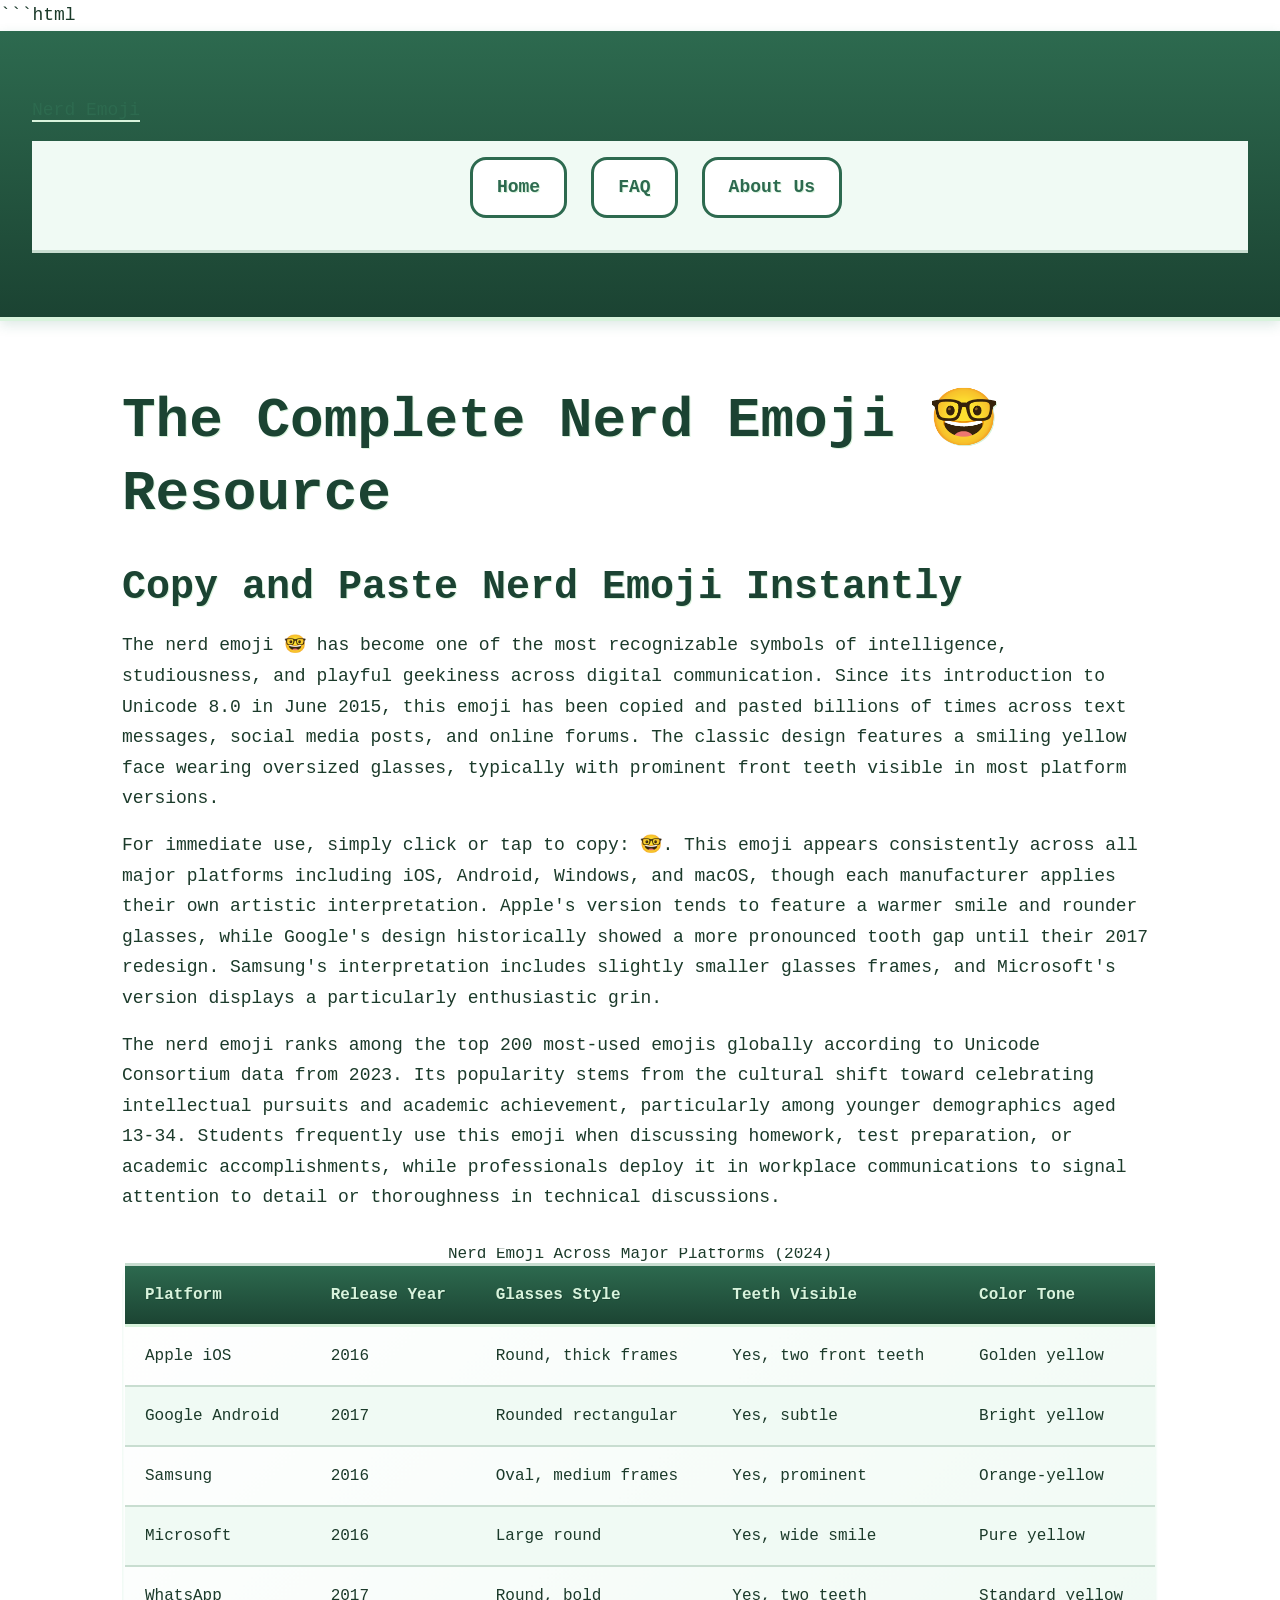
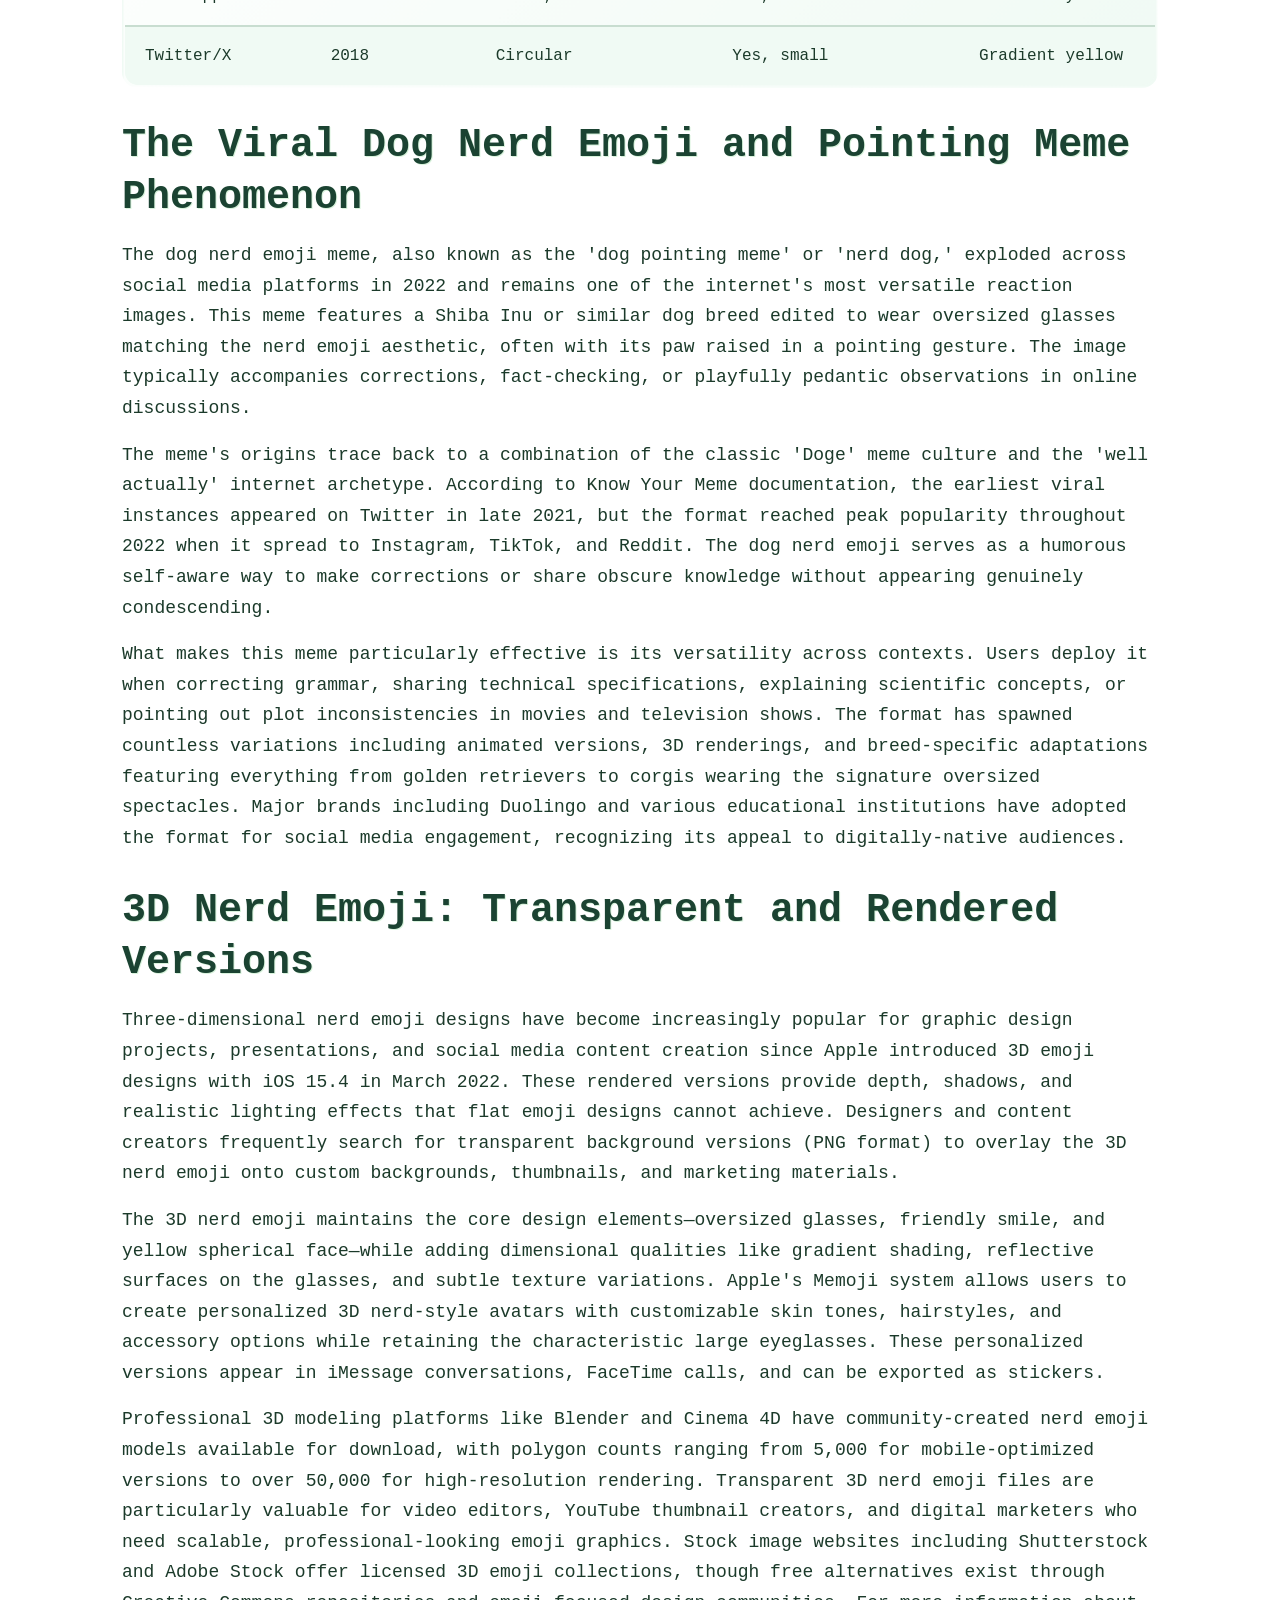
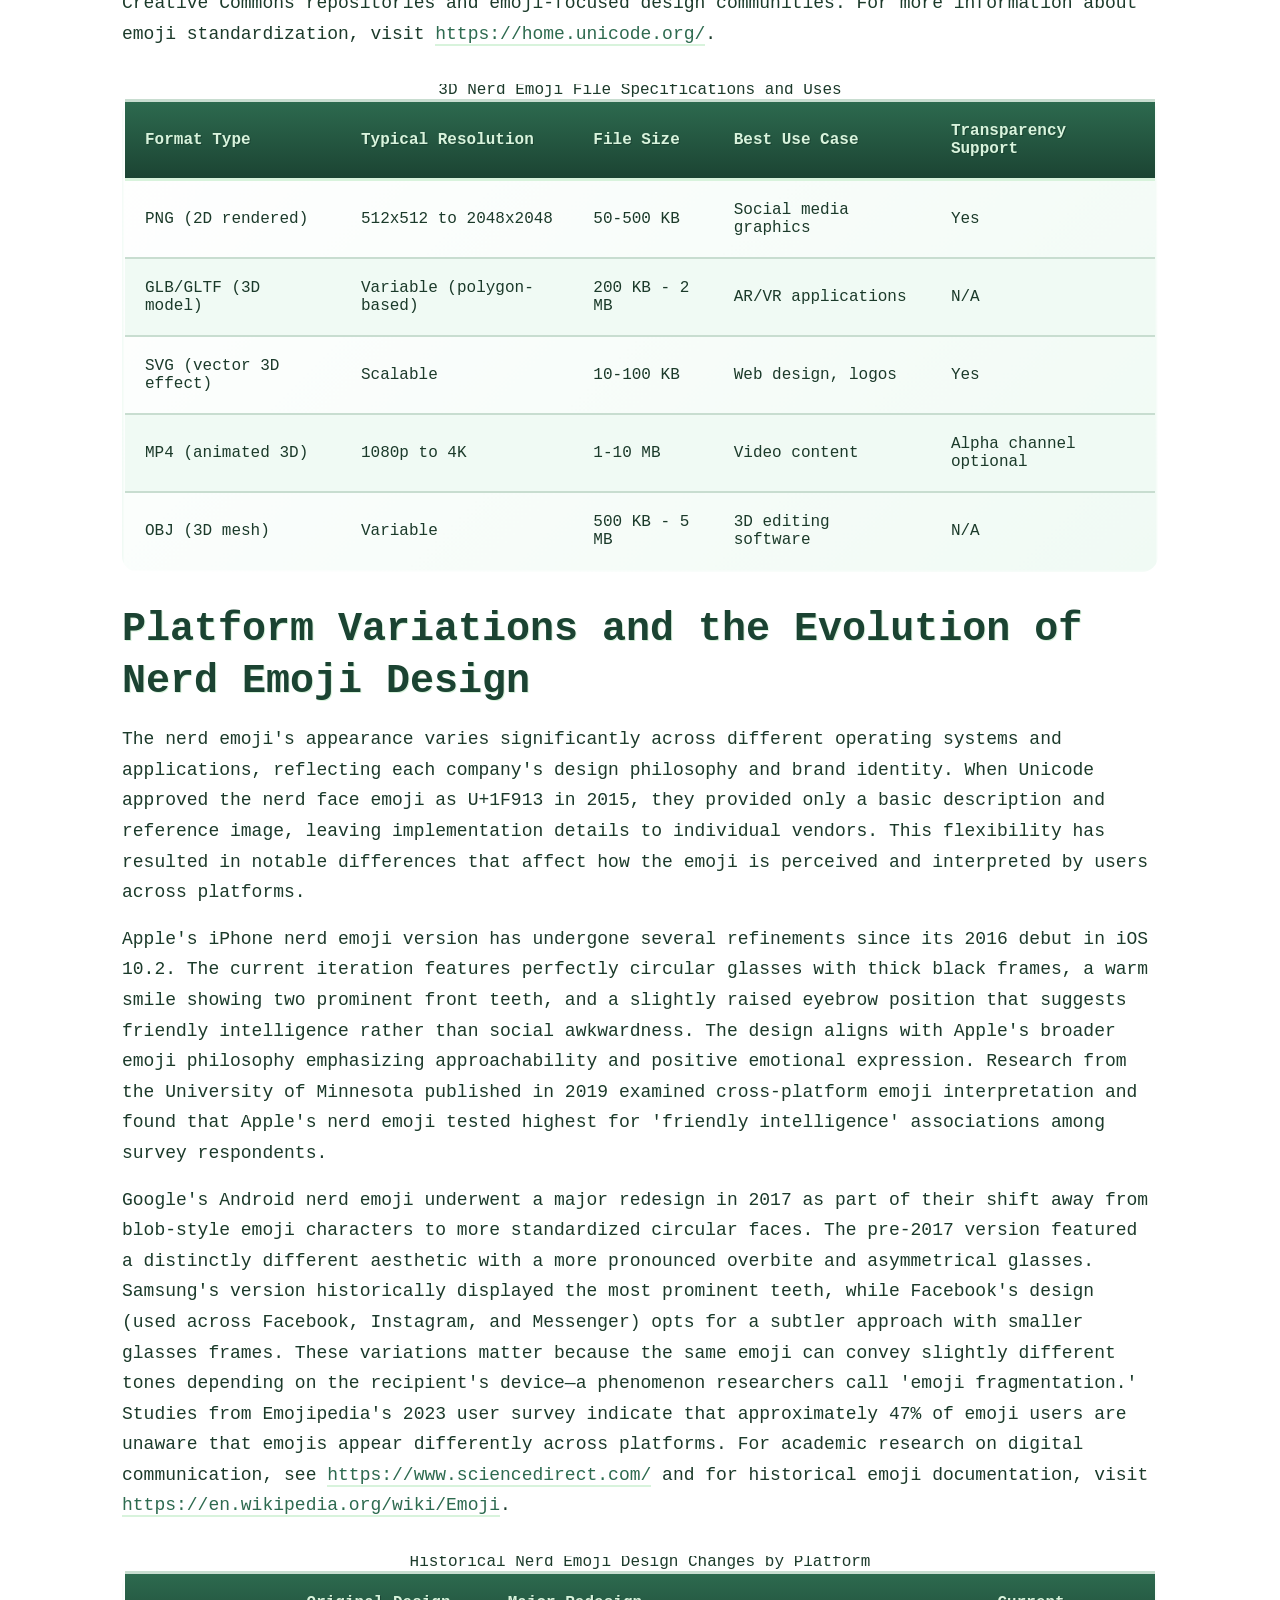
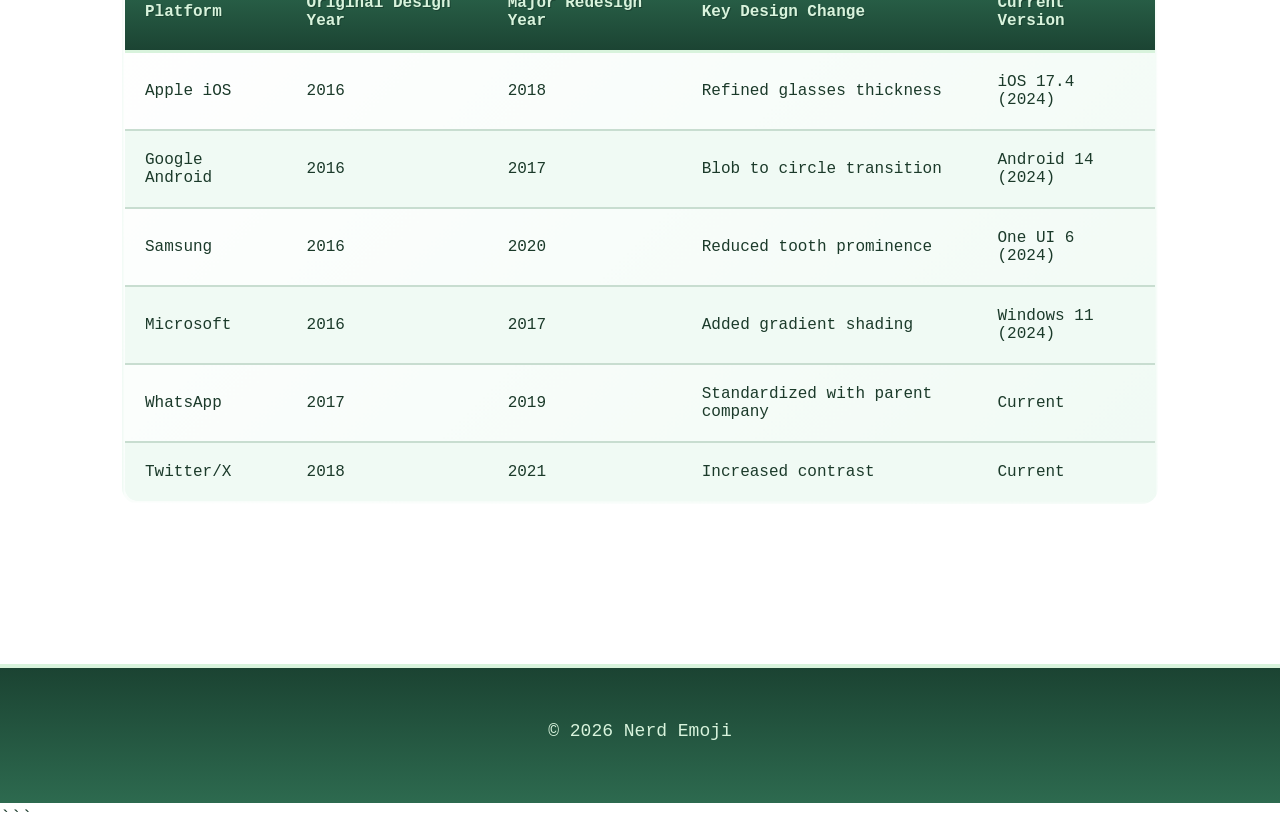
<file: index.html>
```html
<!DOCTYPE html>
<html lang="en-US">
<head><script>if(location.hostname==="nerdemoji-xyz.pages.dev"){location.replace("https://nerdemoji.xyz"+location.pathname+location.search)}</script>
<meta charset="UTF-8">
<meta name="viewport" content="width=device-width, initial-scale=1.0">
<title>Nerd Emoji 🤓 Copy Paste | 3D, Dog, and All Variations</title>
<meta name="description" content="Complete guide to the nerd emoji 🤓 including copy-paste options, 3D versions, the viral dog nerd emoji meme, and platform differences. Get all variations here.">
<link rel="canonical" href="https://nerdemoji.xyz/">
<link rel="stylesheet" href="style.css">
<meta property="og:title" content="Nerd Emoji 🤓 Copy Paste | 3D, Dog, and All Variations">
<meta property="og:description" content="Complete guide to the nerd emoji 🤓 including copy-paste options, 3D versions, the viral dog nerd emoji meme, and platform differences. Get all variations here.">
<meta property="og:url" content="https://nerdemoji.xyz/">
<meta property="og:type" content="website">
<meta name="twitter:card" content="summary_large_image">
<meta name="twitter:title" content="Nerd Emoji 🤓 Copy Paste | 3D, Dog, and All Variations">
<meta name="twitter:description" content="Complete guide to the nerd emoji 🤓 including copy-paste options, 3D versions, the viral dog nerd emoji meme, and platform differences. Get all variations here.">
<script type="application/ld+json">
{
  "@context": "https://schema.org",
  "@type": "Organization",
  "name": "Nerd Emoji",
  "url": "https://nerdemoji.xyz"
}
</script>
</head>
<body>
<header class="site-header">
<a href="/">Nerd Emoji</a>
<nav class="site-nav">
<ul>
<li><a href="/" aria-current="page">Home</a></li>
<li><a href="/faq">FAQ</a></li>
<li><a href="/about-us">About Us</a></li>
</ul>
</nav>
</header>
<main class="site-main">
<div class="container">
<h1>The Complete Nerd Emoji 🤓 Resource</h1>
<section>
<h2>Copy and Paste Nerd Emoji Instantly</h2>
<p>The nerd emoji 🤓 has become one of the most recognizable symbols of intelligence, studiousness, and playful geekiness across digital communication. Since its introduction to Unicode 8.0 in June 2015, this emoji has been copied and pasted billions of times across text messages, social media posts, and online forums. The classic design features a smiling yellow face wearing oversized glasses, typically with prominent front teeth visible in most platform versions.</p>
<p>For immediate use, simply click or tap to copy: 🤓. This emoji appears consistently across all major platforms including iOS, Android, Windows, and macOS, though each manufacturer applies their own artistic interpretation. Apple's version tends to feature a warmer smile and rounder glasses, while Google's design historically showed a more pronounced tooth gap until their 2017 redesign. Samsung's interpretation includes slightly smaller glasses frames, and Microsoft's version displays a particularly enthusiastic grin.</p>
<p>The nerd emoji ranks among the top 200 most-used emojis globally according to Unicode Consortium data from 2023. Its popularity stems from the cultural shift toward celebrating intellectual pursuits and academic achievement, particularly among younger demographics aged 13-34. Students frequently use this emoji when discussing homework, test preparation, or academic accomplishments, while professionals deploy it in workplace communications to signal attention to detail or thoroughness in technical discussions.</p>
<table class="card">
<caption>Nerd Emoji Across Major Platforms (2024)</caption>
<thead>
<tr>
<th>Platform</th>
<th>Release Year</th>
<th>Glasses Style</th>
<th>Teeth Visible</th>
<th>Color Tone</th>
</tr>
</thead>
<tbody>
<tr>
<td>Apple iOS</td>
<td>2016</td>
<td>Round, thick frames</td>
<td>Yes, two front teeth</td>
<td>Golden yellow</td>
</tr>
<tr>
<td>Google Android</td>
<td>2017</td>
<td>Rounded rectangular</td>
<td>Yes, subtle</td>
<td>Bright yellow</td>
</tr>
<tr>
<td>Samsung</td>
<td>2016</td>
<td>Oval, medium frames</td>
<td>Yes, prominent</td>
<td>Orange-yellow</td>
</tr>
<tr>
<td>Microsoft</td>
<td>2016</td>
<td>Large round</td>
<td>Yes, wide smile</td>
<td>Pure yellow</td>
</tr>
<tr>
<td>WhatsApp</td>
<td>2017</td>
<td>Round, bold</td>
<td>Yes, two teeth</td>
<td>Standard yellow</td>
</tr>
<tr>
<td>Twitter/X</td>
<td>2018</td>
<td>Circular</td>
<td>Yes, small</td>
<td>Gradient yellow</td>
</tr>
</tbody>
</table>
</section>
<section>
<h2>The Viral Dog Nerd Emoji and Pointing Meme Phenomenon</h2>
<p>The dog nerd emoji meme, also known as the 'dog pointing meme' or 'nerd dog,' exploded across social media platforms in 2022 and remains one of the internet's most versatile reaction images. This meme features a Shiba Inu or similar dog breed edited to wear oversized glasses matching the nerd emoji aesthetic, often with its paw raised in a pointing gesture. The image typically accompanies corrections, fact-checking, or playfully pedantic observations in online discussions.</p>
<p>The meme's origins trace back to a combination of the classic 'Doge' meme culture and the 'well actually' internet archetype. According to Know Your Meme documentation, the earliest viral instances appeared on Twitter in late 2021, but the format reached peak popularity throughout 2022 when it spread to Instagram, TikTok, and Reddit. The dog nerd emoji serves as a humorous self-aware way to make corrections or share obscure knowledge without appearing genuinely condescending.</p>
<p>What makes this meme particularly effective is its versatility across contexts. Users deploy it when correcting grammar, sharing technical specifications, explaining scientific concepts, or pointing out plot inconsistencies in movies and television shows. The format has spawned countless variations including animated versions, 3D renderings, and breed-specific adaptations featuring everything from golden retrievers to corgis wearing the signature oversized spectacles. Major brands including Duolingo and various educational institutions have adopted the format for social media engagement, recognizing its appeal to digitally-native audiences.</p>
</section>
<section>
<h2>3D Nerd Emoji: Transparent and Rendered Versions</h2>
<p>Three-dimensional nerd emoji designs have become increasingly popular for graphic design projects, presentations, and social media content creation since Apple introduced 3D emoji designs with iOS 15.4 in March 2022. These rendered versions provide depth, shadows, and realistic lighting effects that flat emoji designs cannot achieve. Designers and content creators frequently search for transparent background versions (PNG format) to overlay the 3D nerd emoji onto custom backgrounds, thumbnails, and marketing materials.</p>
<p>The 3D nerd emoji maintains the core design elements—oversized glasses, friendly smile, and yellow spherical face—while adding dimensional qualities like gradient shading, reflective surfaces on the glasses, and subtle texture variations. Apple's Memoji system allows users to create personalized 3D nerd-style avatars with customizable skin tones, hairstyles, and accessory options while retaining the characteristic large eyeglasses. These personalized versions appear in iMessage conversations, FaceTime calls, and can be exported as stickers.</p>
<p>Professional 3D modeling platforms like Blender and Cinema 4D have community-created nerd emoji models available for download, with polygon counts ranging from 5,000 for mobile-optimized versions to over 50,000 for high-resolution rendering. Transparent 3D nerd emoji files are particularly valuable for video editors, YouTube thumbnail creators, and digital marketers who need scalable, professional-looking emoji graphics. Stock image websites including Shutterstock and Adobe Stock offer licensed 3D emoji collections, though free alternatives exist through Creative Commons repositories and emoji-focused design communities. For more information about emoji standardization, visit <a href="https://home.unicode.org/" rel="noopener noreferrer" target="_blank">https://home.unicode.org/</a>.</p>
<table class="card">
<caption>3D Nerd Emoji File Specifications and Uses</caption>
<thead>
<tr>
<th>Format Type</th>
<th>Typical Resolution</th>
<th>File Size</th>
<th>Best Use Case</th>
<th>Transparency Support</th>
</tr>
</thead>
<tbody>
<tr>
<td>PNG (2D rendered)</td>
<td>512x512 to 2048x2048</td>
<td>50-500 KB</td>
<td>Social media graphics</td>
<td>Yes</td>
</tr>
<tr>
<td>GLB/GLTF (3D model)</td>
<td>Variable (polygon-based)</td>
<td>200 KB - 2 MB</td>
<td>AR/VR applications</td>
<td>N/A</td>
</tr>
<tr>
<td>SVG (vector 3D effect)</td>
<td>Scalable</td>
<td>10-100 KB</td>
<td>Web design, logos</td>
<td>Yes</td>
</tr>
<tr>
<td>MP4 (animated 3D)</td>
<td>1080p to 4K</td>
<td>1-10 MB</td>
<td>Video content</td>
<td>Alpha channel optional</td>
</tr>
<tr>
<td>OBJ (3D mesh)</td>
<td>Variable</td>
<td>500 KB - 5 MB</td>
<td>3D editing software</td>
<td>N/A</td>
</tr>
</tbody>
</table>
</section>
<section>
<h2>Platform Variations and the Evolution of Nerd Emoji Design</h2>
<p>The nerd emoji's appearance varies significantly across different operating systems and applications, reflecting each company's design philosophy and brand identity. When Unicode approved the nerd face emoji as U+1F913 in 2015, they provided only a basic description and reference image, leaving implementation details to individual vendors. This flexibility has resulted in notable differences that affect how the emoji is perceived and interpreted by users across platforms.</p>
<p>Apple's iPhone nerd emoji version has undergone several refinements since its 2016 debut in iOS 10.2. The current iteration features perfectly circular glasses with thick black frames, a warm smile showing two prominent front teeth, and a slightly raised eyebrow position that suggests friendly intelligence rather than social awkwardness. The design aligns with Apple's broader emoji philosophy emphasizing approachability and positive emotional expression. Research from the University of Minnesota published in 2019 examined cross-platform emoji interpretation and found that Apple's nerd emoji tested highest for 'friendly intelligence' associations among survey respondents.</p>
<p>Google's Android nerd emoji underwent a major redesign in 2017 as part of their shift away from blob-style emoji characters to more standardized circular faces. The pre-2017 version featured a distinctly different aesthetic with a more pronounced overbite and asymmetrical glasses. Samsung's version historically displayed the most prominent teeth, while Facebook's design (used across Facebook, Instagram, and Messenger) opts for a subtler approach with smaller glasses frames. These variations matter because the same emoji can convey slightly different tones depending on the recipient's device—a phenomenon researchers call 'emoji fragmentation.' Studies from Emojipedia's 2023 user survey indicate that approximately 47% of emoji users are unaware that emojis appear differently across platforms. For academic research on digital communication, see <a href="https://www.sciencedirect.com/" rel="noopener noreferrer" target="_blank">https://www.sciencedirect.com/</a> and for historical emoji documentation, visit <a href="https://en.wikipedia.org/wiki/Emoji" rel="noopener noreferrer" target="_blank">https://en.wikipedia.org/wiki/Emoji</a>.</p>
<table class="card">
<caption>Historical Nerd Emoji Design Changes by Platform</caption>
<thead>
<tr>
<th>Platform</th>
<th>Original Design Year</th>
<th>Major Redesign Year</th>
<th>Key Design Change</th>
<th>Current Version</th>
</tr>
</thead>
<tbody>
<tr>
<td>Apple iOS</td>
<td>2016</td>
<td>2018</td>
<td>Refined glasses thickness</td>
<td>iOS 17.4 (2024)</td>
</tr>
<tr>
<td>Google Android</td>
<td>2016</td>
<td>2017</td>
<td>Blob to circle transition</td>
<td>Android 14 (2024)</td>
</tr>
<tr>
<td>Samsung</td>
<td>2016</td>
<td>2020</td>
<td>Reduced tooth prominence</td>
<td>One UI 6 (2024)</td>
</tr>
<tr>
<td>Microsoft</td>
<td>2016</td>
<td>2017</td>
<td>Added gradient shading</td>
<td>Windows 11 (2024)</td>
</tr>
<tr>
<td>WhatsApp</td>
<td>2017</td>
<td>2019</td>
<td>Standardized with parent company</td>
<td>Current</td>
</tr>
<tr>
<td>Twitter/X</td>
<td>2018</td>
<td>2021</td>
<td>Increased contrast</td>
<td>Current</td>
</tr>
</tbody>
</table>
</section>
</div>
</main>
<footer class="site-footer">
<p>&copy; 2026 Nerd Emoji</p>
</footer>
</body>
</html>
```
</file>
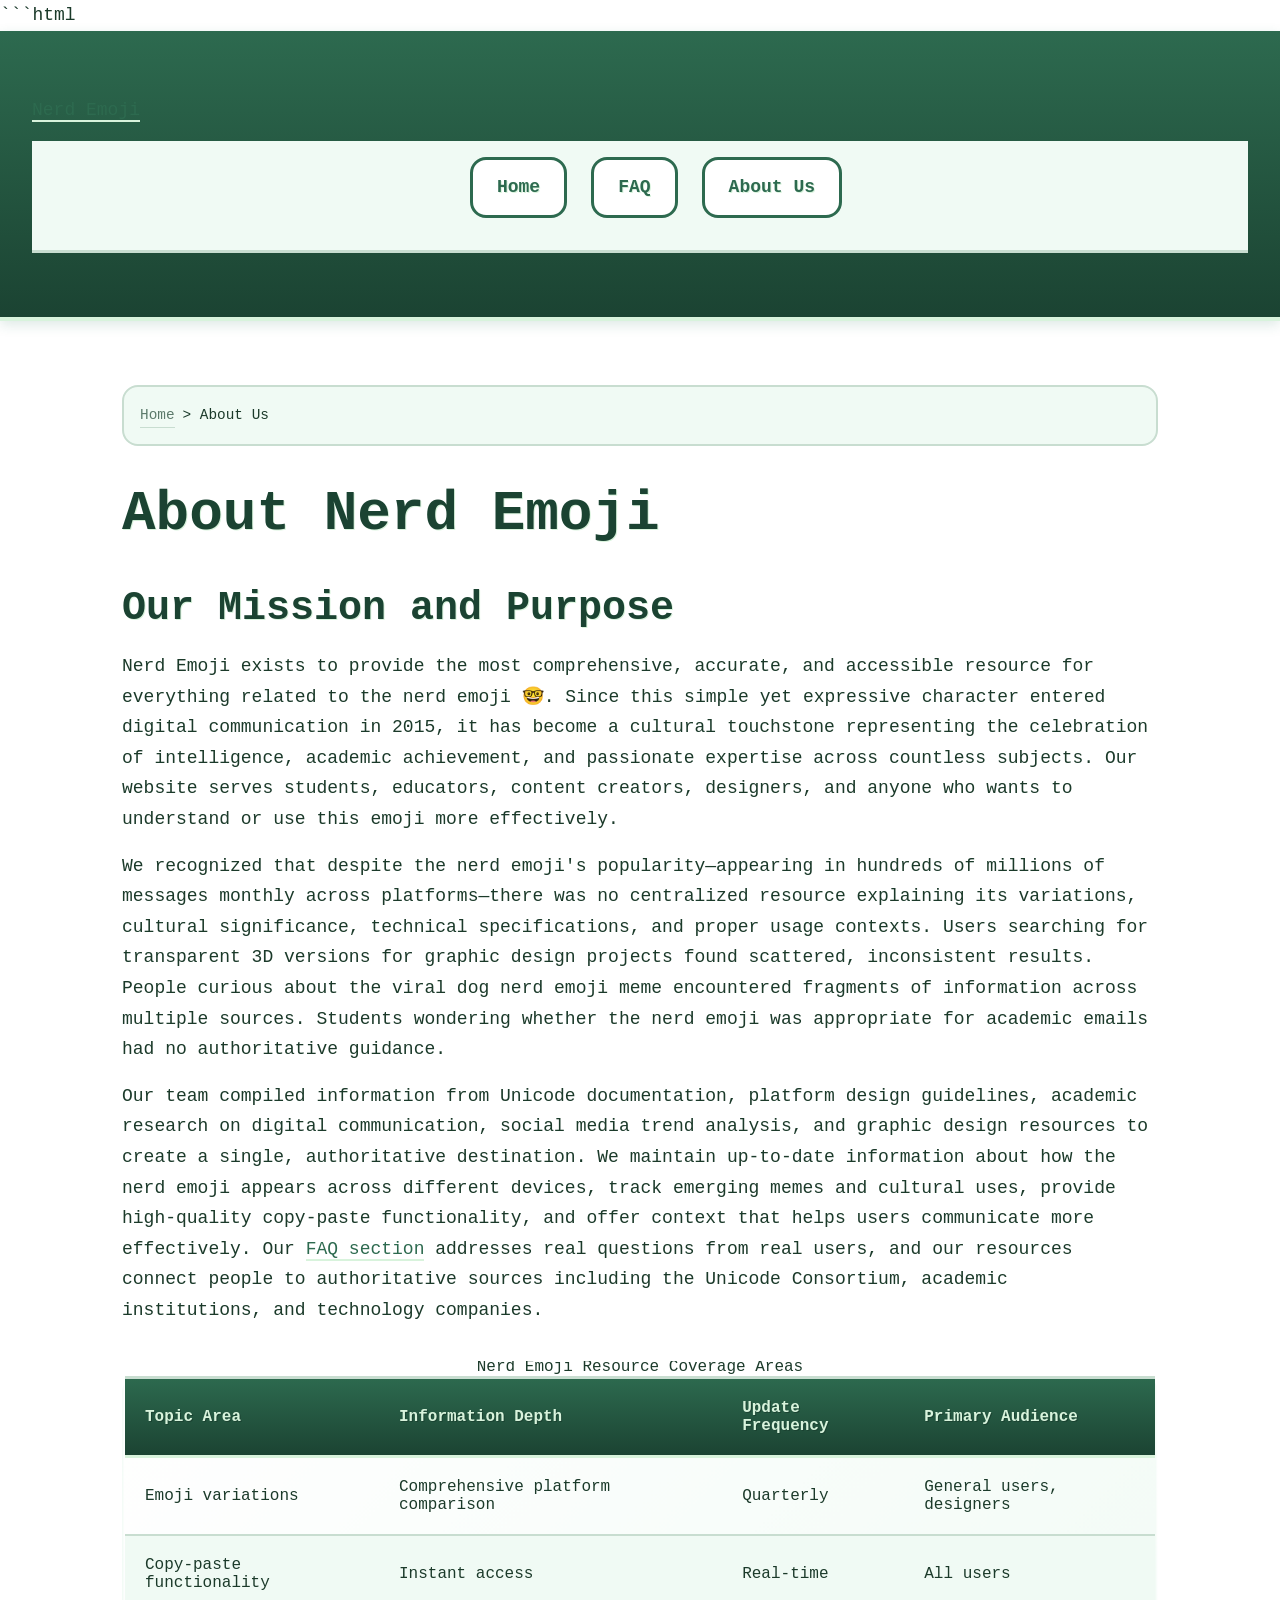
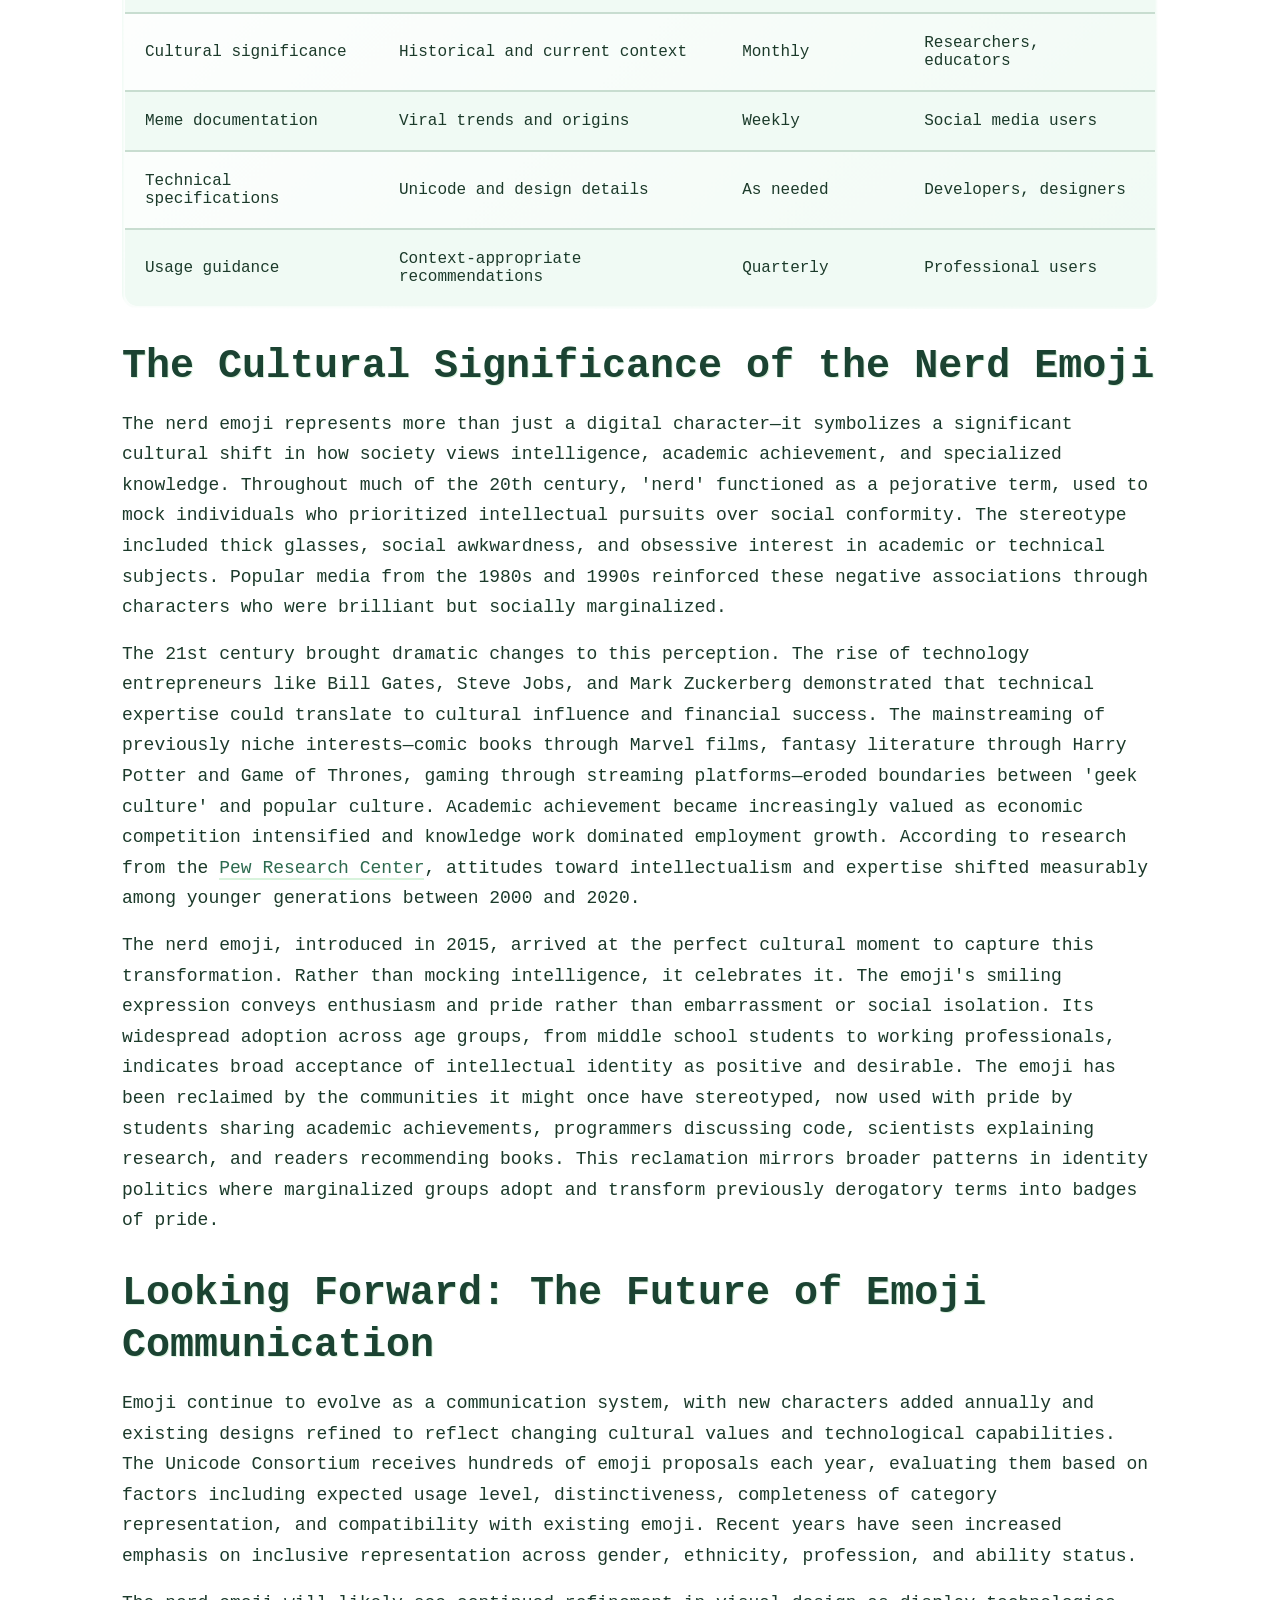
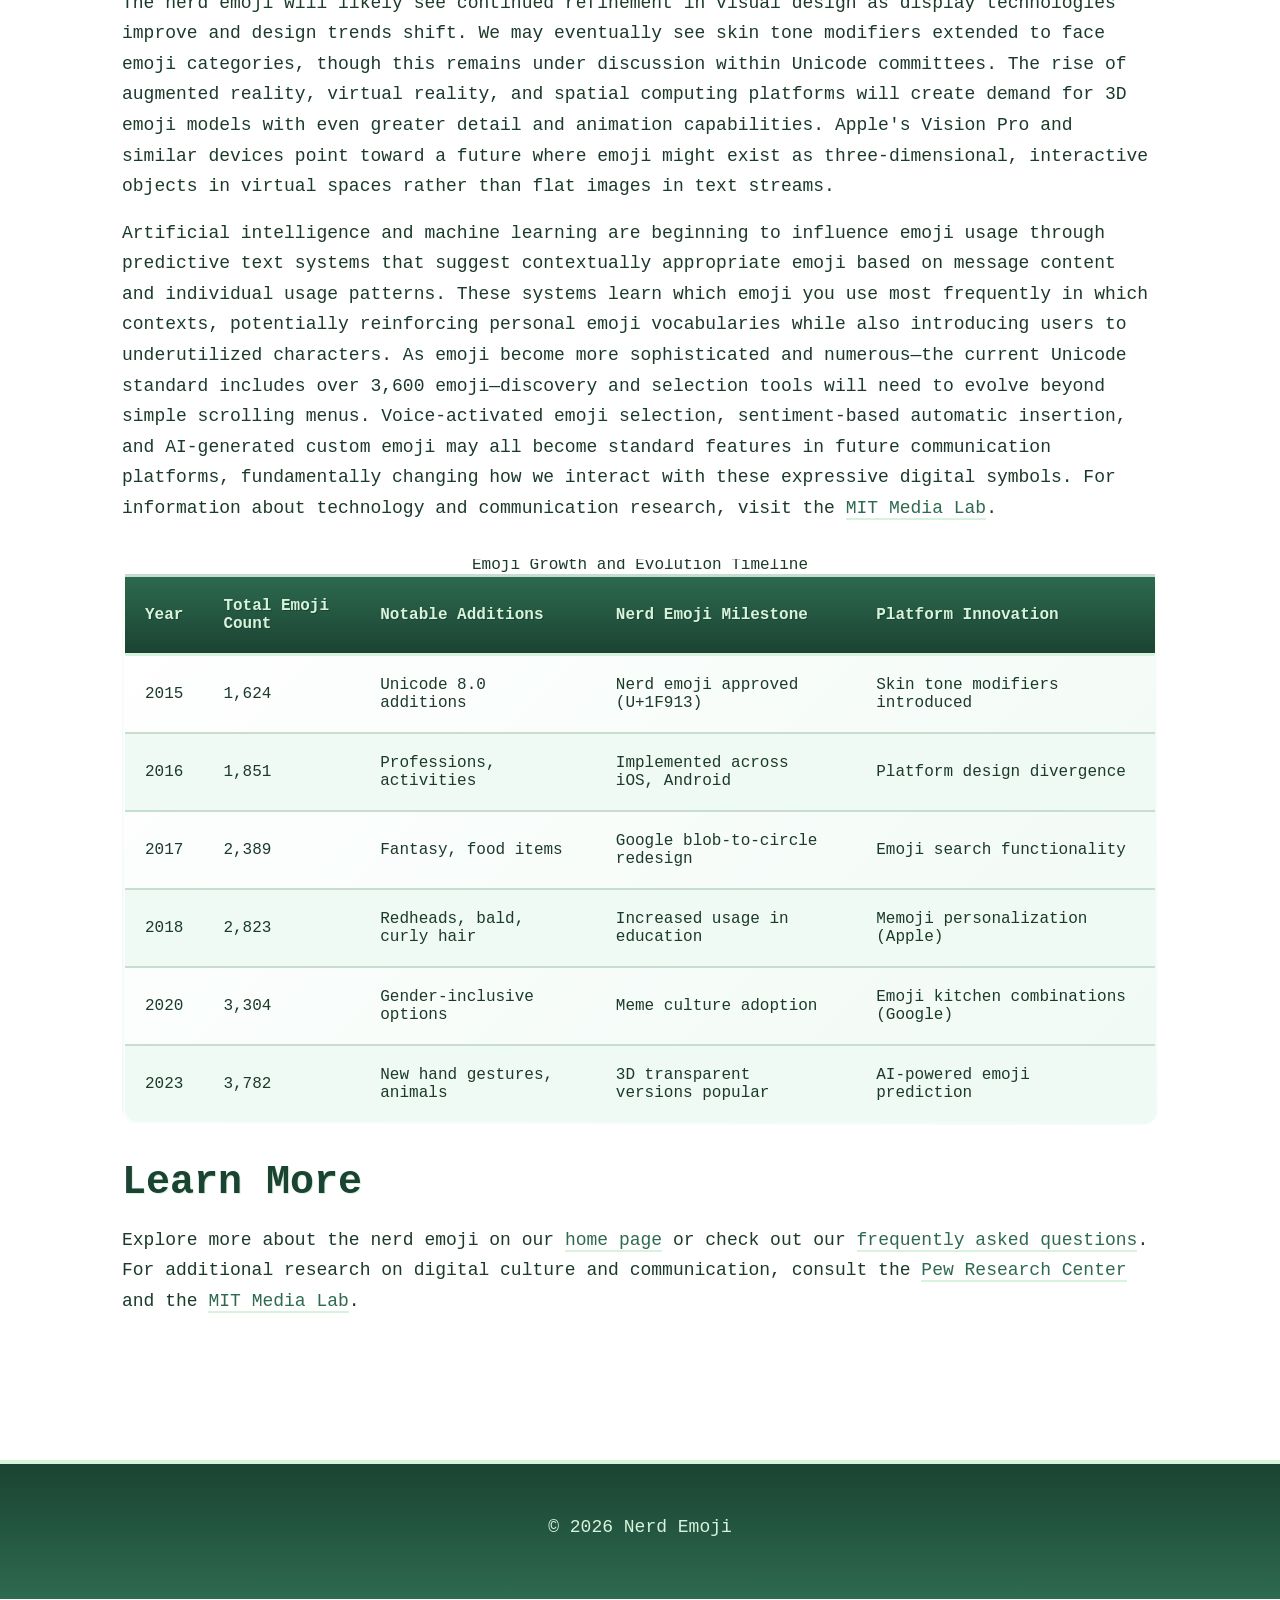
<file: about-us.html>
```html
<!DOCTYPE html>
<html lang="en-US">
<head><script>if(location.hostname==="nerdemoji-xyz.pages.dev"){location.replace("https://nerdemoji.xyz"+location.pathname+location.search)}</script>
<meta charset="UTF-8">
<meta name="viewport" content="width=device-width, initial-scale=1.0">
<title>About Nerd Emoji | Your Complete Emoji Resource</title>
<meta name="description" content="Learn about nerdemoji.xyz, the comprehensive resource for everything related to the nerd emoji 🤓, including its history, variations, and cultural impact.">
<link rel="canonical" href="https://nerdemoji.xyz/about-us">
<link rel="stylesheet" href="style.css">
</head>
<body>
<header class="site-header">
<a href="/">Nerd Emoji</a>
<nav class="site-nav">
<ul>
<li><a href="/">Home</a></li>
<li><a href="/faq">FAQ</a></li>
<li><a href="/about-us" aria-current="page">About Us</a></li>
</ul>
</nav>
</header>
<main class="site-main">
<div class="container">
<nav class="breadcrumbs">
<a href="/">Home</a> &gt; About Us
</nav>
<h1>About Nerd Emoji</h1>
<section>
<h2>Our Mission and Purpose</h2>
<p>Nerd Emoji exists to provide the most comprehensive, accurate, and accessible resource for everything related to the nerd emoji 🤓. Since this simple yet expressive character entered digital communication in 2015, it has become a cultural touchstone representing the celebration of intelligence, academic achievement, and passionate expertise across countless subjects. Our website serves students, educators, content creators, designers, and anyone who wants to understand or use this emoji more effectively.</p>
<p>We recognized that despite the nerd emoji's popularity—appearing in hundreds of millions of messages monthly across platforms—there was no centralized resource explaining its variations, cultural significance, technical specifications, and proper usage contexts. Users searching for transparent 3D versions for graphic design projects found scattered, inconsistent results. People curious about the viral dog nerd emoji meme encountered fragments of information across multiple sources. Students wondering whether the nerd emoji was appropriate for academic emails had no authoritative guidance.</p>
<p>Our team compiled information from Unicode documentation, platform design guidelines, academic research on digital communication, social media trend analysis, and graphic design resources to create a single, authoritative destination. We maintain up-to-date information about how the nerd emoji appears across different devices, track emerging memes and cultural uses, provide high-quality copy-paste functionality, and offer context that helps users communicate more effectively. Our <a href="/faq">FAQ section</a> addresses real questions from real users, and our resources connect people to authoritative sources including the Unicode Consortium, academic institutions, and technology companies.</p>
<table class="card">
<caption>Nerd Emoji Resource Coverage Areas</caption>
<thead>
<tr>
<th>Topic Area</th>
<th>Information Depth</th>
<th>Update Frequency</th>
<th>Primary Audience</th>
</tr>
</thead>
<tbody>
<tr>
<td>Emoji variations</td>
<td>Comprehensive platform comparison</td>
<td>Quarterly</td>
<td>General users, designers</td>
</tr>
<tr>
<td>Copy-paste functionality</td>
<td>Instant access</td>
<td>Real-time</td>
<td>All users</td>
</tr>
<tr>
<td>Cultural significance</td>
<td>Historical and current context</td>
<td>Monthly</td>
<td>Researchers, educators</td>
</tr>
<tr>
<td>Meme documentation</td>
<td>Viral trends and origins</td>
<td>Weekly</td>
<td>Social media users</td>
</tr>
<tr>
<td>Technical specifications</td>
<td>Unicode and design details</td>
<td>As needed</td>
<td>Developers, designers</td>
</tr>
<tr>
<td>Usage guidance</td>
<td>Context-appropriate recommendations</td>
<td>Quarterly</td>
<td>Professional users</td>
</tr>
</tbody>
</table>
</section>
<section>
<h2>The Cultural Significance of the Nerd Emoji</h2>
<p>The nerd emoji represents more than just a digital character—it symbolizes a significant cultural shift in how society views intelligence, academic achievement, and specialized knowledge. Throughout much of the 20th century, 'nerd' functioned as a pejorative term, used to mock individuals who prioritized intellectual pursuits over social conformity. The stereotype included thick glasses, social awkwardness, and obsessive interest in academic or technical subjects. Popular media from the 1980s and 1990s reinforced these negative associations through characters who were brilliant but socially marginalized.</p>
<p>The 21st century brought dramatic changes to this perception. The rise of technology entrepreneurs like Bill Gates, Steve Jobs, and Mark Zuckerberg demonstrated that technical expertise could translate to cultural influence and financial success. The mainstreaming of previously niche interests—comic books through Marvel films, fantasy literature through Harry Potter and Game of Thrones, gaming through streaming platforms—eroded boundaries between 'geek culture' and popular culture. Academic achievement became increasingly valued as economic competition intensified and knowledge work dominated employment growth. According to research from the <a href="https://www.pewresearch.org/">Pew Research Center</a>, attitudes toward intellectualism and expertise shifted measurably among younger generations between 2000 and 2020.</p>
<p>The nerd emoji, introduced in 2015, arrived at the perfect cultural moment to capture this transformation. Rather than mocking intelligence, it celebrates it. The emoji's smiling expression conveys enthusiasm and pride rather than embarrassment or social isolation. Its widespread adoption across age groups, from middle school students to working professionals, indicates broad acceptance of intellectual identity as positive and desirable. The emoji has been reclaimed by the communities it might once have stereotyped, now used with pride by students sharing academic achievements, programmers discussing code, scientists explaining research, and readers recommending books. This reclamation mirrors broader patterns in identity politics where marginalized groups adopt and transform previously derogatory terms into badges of pride.</p>
</section>
<section>
<h2>Looking Forward: The Future of Emoji Communication</h2>
<p>Emoji continue to evolve as a communication system, with new characters added annually and existing designs refined to reflect changing cultural values and technological capabilities. The Unicode Consortium receives hundreds of emoji proposals each year, evaluating them based on factors including expected usage level, distinctiveness, completeness of category representation, and compatibility with existing emoji. Recent years have seen increased emphasis on inclusive representation across gender, ethnicity, profession, and ability status.</p>
<p>The nerd emoji will likely see continued refinement in visual design as display technologies improve and design trends shift. We may eventually see skin tone modifiers extended to face emoji categories, though this remains under discussion within Unicode committees. The rise of augmented reality, virtual reality, and spatial computing platforms will create demand for 3D emoji models with even greater detail and animation capabilities. Apple's Vision Pro and similar devices point toward a future where emoji might exist as three-dimensional, interactive objects in virtual spaces rather than flat images in text streams.</p>
<p>Artificial intelligence and machine learning are beginning to influence emoji usage through predictive text systems that suggest contextually appropriate emoji based on message content and individual usage patterns. These systems learn which emoji you use most frequently in which contexts, potentially reinforcing personal emoji vocabularies while also introducing users to underutilized characters. As emoji become more sophisticated and numerous—the current Unicode standard includes over 3,600 emoji—discovery and selection tools will need to evolve beyond simple scrolling menus. Voice-activated emoji selection, sentiment-based automatic insertion, and AI-generated custom emoji may all become standard features in future communication platforms, fundamentally changing how we interact with these expressive digital symbols. For information about technology and communication research, visit the <a href="https://www.media.mit.edu/">MIT Media Lab</a>.</p>
<table class="card">
<caption>Emoji Growth and Evolution Timeline</caption>
<thead>
<tr>
<th>Year</th>
<th>Total Emoji Count</th>
<th>Notable Additions</th>
<th>Nerd Emoji Milestone</th>
<th>Platform Innovation</th>
</tr>
</thead>
<tbody>
<tr>
<td>2015</td>
<td>1,624</td>
<td>Unicode 8.0 additions</td>
<td>Nerd emoji approved (U+1F913)</td>
<td>Skin tone modifiers introduced</td>
</tr>
<tr>
<td>2016</td>
<td>1,851</td>
<td>Professions, activities</td>
<td>Implemented across iOS, Android</td>
<td>Platform design divergence</td>
</tr>
<tr>
<td>2017</td>
<td>2,389</td>
<td>Fantasy, food items</td>
<td>Google blob-to-circle redesign</td>
<td>Emoji search functionality</td>
</tr>
<tr>
<td>2018</td>
<td>2,823</td>
<td>Redheads, bald, curly hair</td>
<td>Increased usage in education</td>
<td>Memoji personalization (Apple)</td>
</tr>
<tr>
<td>2020</td>
<td>3,304</td>
<td>Gender-inclusive options</td>
<td>Meme culture adoption</td>
<td>Emoji kitchen combinations (Google)</td>
</tr>
<tr>
<td>2023</td>
<td>3,782</td>
<td>New hand gestures, animals</td>
<td>3D transparent versions popular</td>
<td>AI-powered emoji prediction</td>
</tr>
</tbody>
</table>
</section>
<section>
<h2>Learn More</h2>
<p>Explore more about the nerd emoji on our <a href="/">home page</a> or check out our <a href="/faq">frequently asked questions</a>. For additional research on digital culture and communication, consult the <a href="https://www.pewresearch.org/">Pew Research Center</a> and the <a href="https://www.media.mit.edu/">MIT Media Lab</a>.</p>
</section>
</div>
</main>
<footer class="site-footer">
<p>&copy; 2026 Nerd Emoji</p>
</footer>
<script type="application/ld+json">
{
  "@context": "https://schema.org",
  "@type": "AboutPage",
  "name": "About Nerd Emoji",
  "description": "Learn about nerdemoji.xyz, the comprehensive resource for everything related to the nerd emoji 🤓, including its history, variations, and cultural impact.",
  "url": "https://nerdemoji.xyz/about-us",
  "publisher": {
    "@type": "Organization",
    "name": "Nerd Emoji",
    "url": "https://nerdemoji.xyz"
  }
}
</script>
</body>
</html>
```
</file>
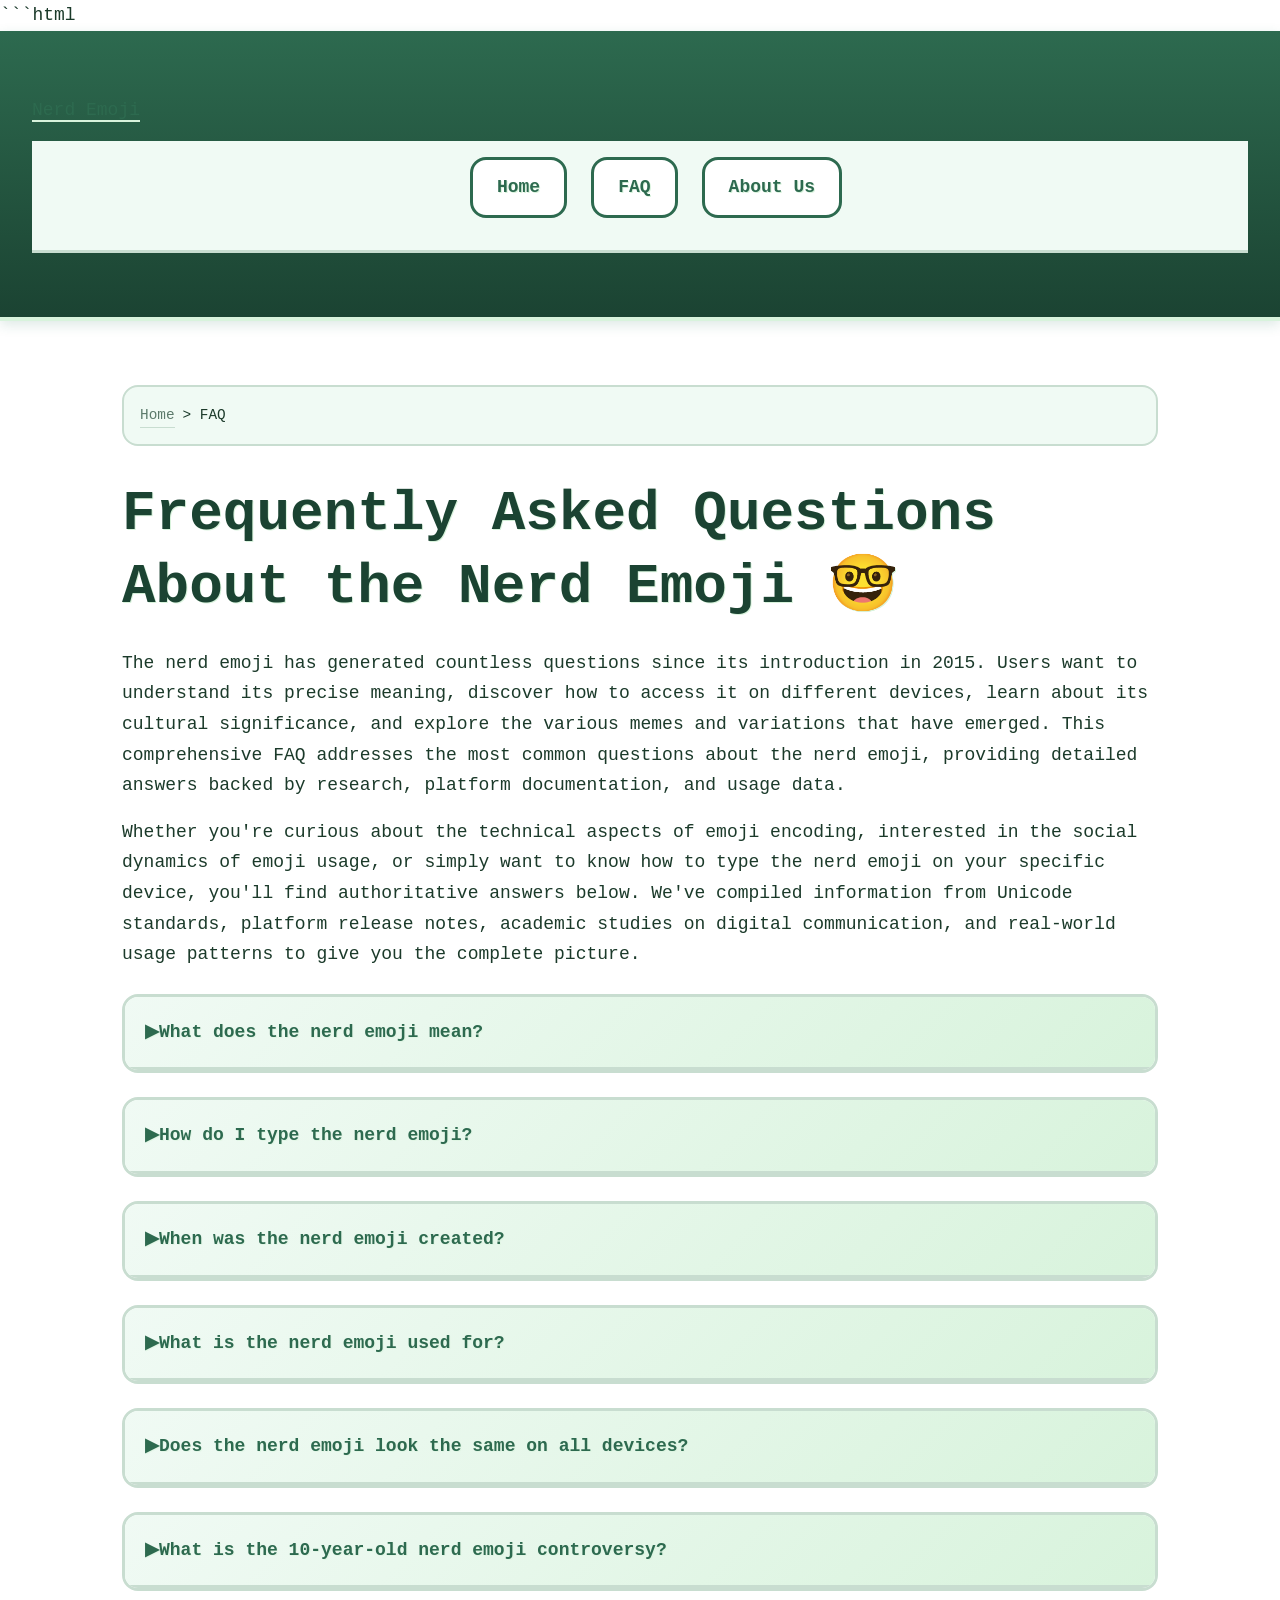
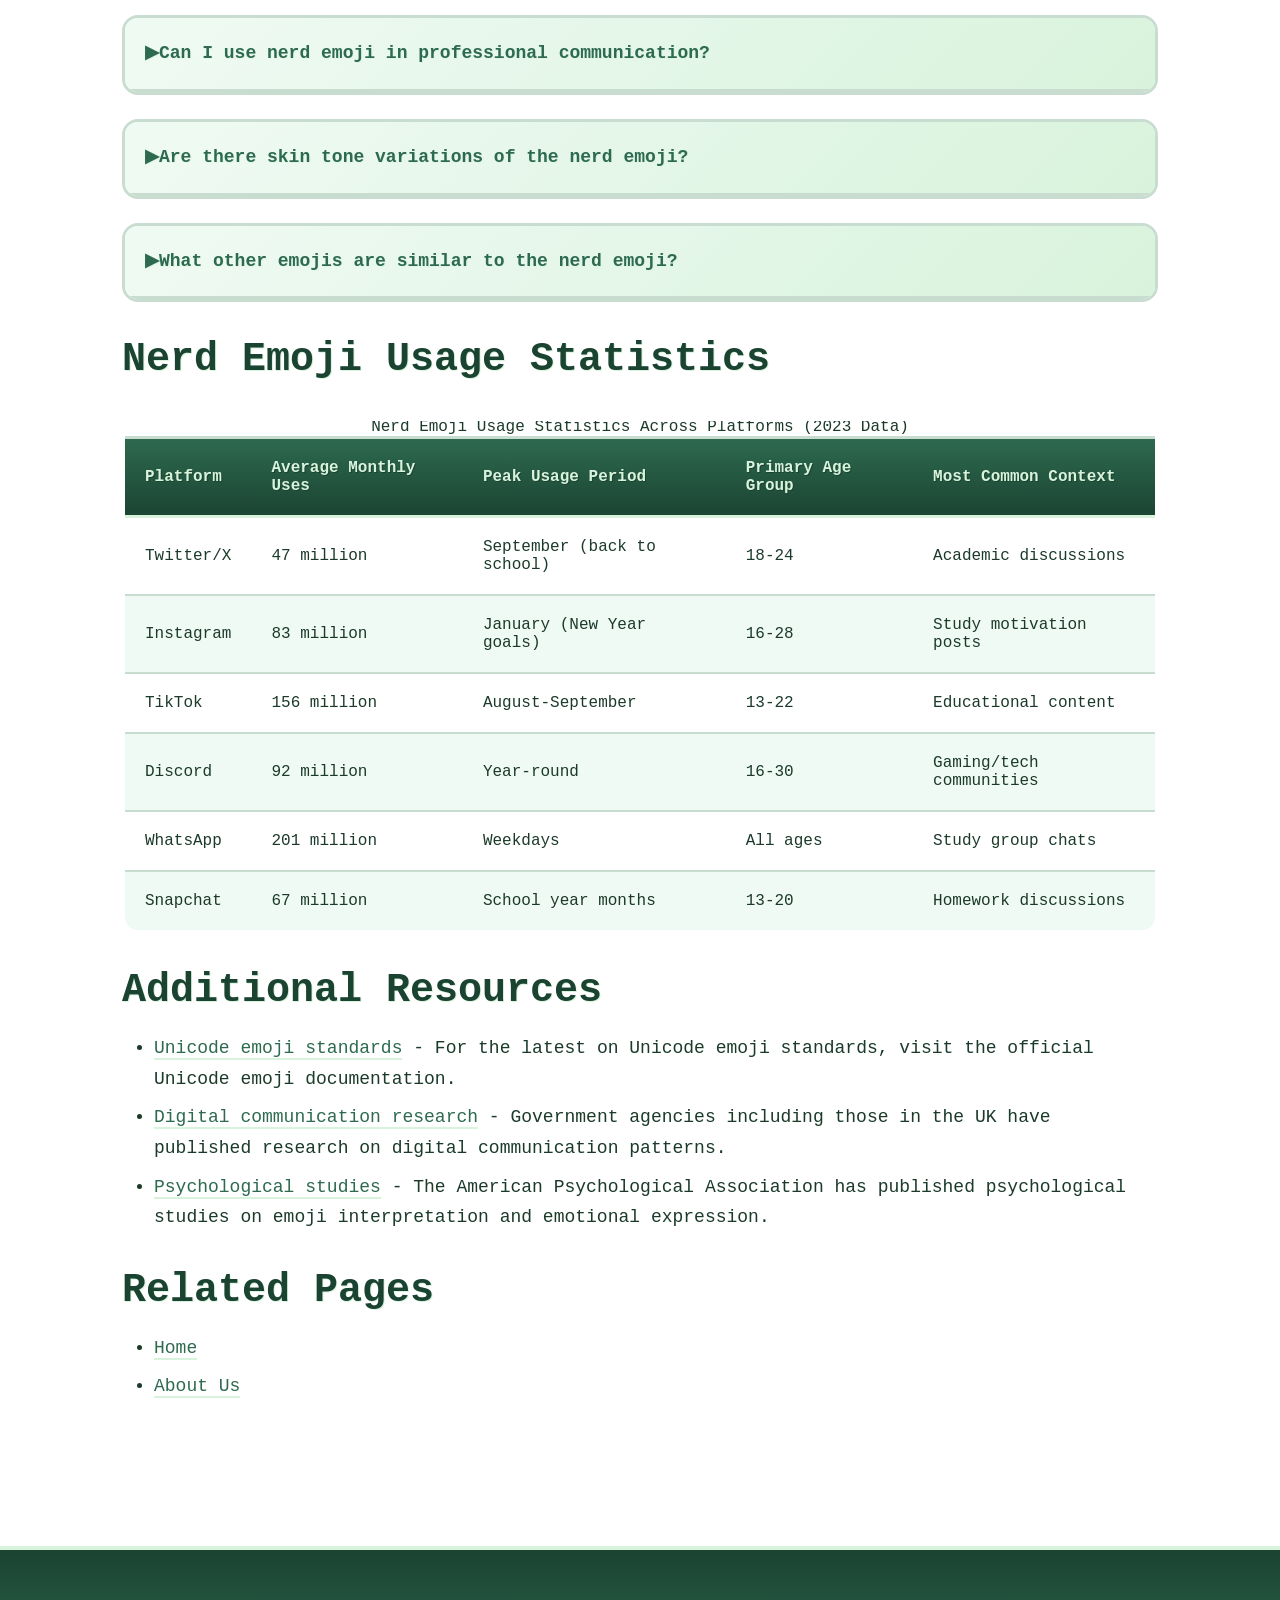
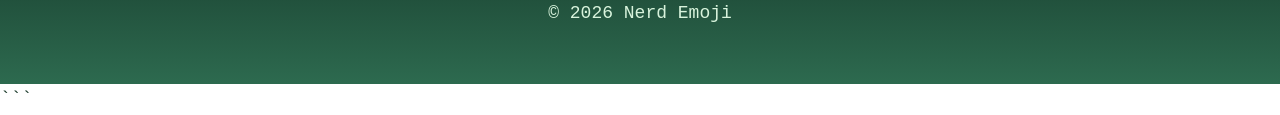
<file: faq.html>
```html
<!DOCTYPE html>
<html lang="en-US">
<head><script>if(location.hostname==="nerdemoji-xyz.pages.dev"){location.replace("https://nerdemoji.xyz"+location.pathname+location.search)}</script>
<meta charset="UTF-8">
<meta name="viewport" content="width=device-width, initial-scale=1.0">
<title>Nerd Emoji FAQ: Common Questions Answered</title>
<meta name="description" content="Get answers to the most frequently asked questions about the nerd emoji 🤓, including its meaning, history, usage, and variations across platforms.">
<link rel="canonical" href="https://nerdemoji.xyz/faq">
<link rel="stylesheet" href="style.css">
</head>
<body>
<header class="site-header">
<a href="/">Nerd Emoji</a>
<nav class="site-nav">
<ul>
<li><a href="/">Home</a></li>
<li><a href="/faq" aria-current="page">FAQ</a></li>
<li><a href="/about-us">About Us</a></li>
</ul>
</nav>
</header>
<main class="site-main">
<div class="container">
<nav class="breadcrumbs">
<a href="/">Home</a> > FAQ
</nav>
<h1>Frequently Asked Questions About the Nerd Emoji 🤓</h1>
<p>The nerd emoji has generated countless questions since its introduction in 2015. Users want to understand its precise meaning, discover how to access it on different devices, learn about its cultural significance, and explore the various memes and variations that have emerged. This comprehensive FAQ addresses the most common questions about the nerd emoji, providing detailed answers backed by research, platform documentation, and usage data.</p>
<p>Whether you're curious about the technical aspects of emoji encoding, interested in the social dynamics of emoji usage, or simply want to know how to type the nerd emoji on your specific device, you'll find authoritative answers below. We've compiled information from Unicode standards, platform release notes, academic studies on digital communication, and real-world usage patterns to give you the complete picture.</p>
<section>
<details>
<summary>What does the nerd emoji mean?</summary>
<p>The nerd emoji 🤓 represents someone who is studious, intelligent, or passionate about academic subjects and intellectual pursuits. It typically shows a smiling face wearing large, thick-framed glasses reminiscent of stereotypical 'nerd' eyewear from 1980s and 1990s pop culture. Beyond its literal representation, the emoji serves multiple communicative functions in modern digital conversation. People use it to signal enthusiasm about learning, studying, or specialized knowledge in fields like science, technology, mathematics, literature, or gaming. It can be self-deprecating when someone acknowledges their own excessive attention to detail or obscure interests. Conversely, it sometimes appears in playful teasing when someone shares overly technical information or makes pedantic corrections. The emoji's meaning has evolved to be largely positive, reflecting broader cultural shifts that celebrate intellectual curiosity and specialized expertise rather than stigmatizing them.</p>
</details>
<details>
<summary>How do I type the nerd emoji?</summary>
<p>On iPhone and iPad, open any text field to bring up the keyboard, then tap the emoji button (smiley face icon) in the lower-left corner. Tap the smiley faces category icon and scroll through until you find the nerd emoji 🤓, typically located among other face emojis with accessories. On Android devices, the process is similar: tap the emoji icon on your keyboard (usually located near the space bar), select the emoji category, and locate the nerd face. For desktop computers, Windows 10 and 11 users can press Windows key + period (.) or Windows key + semicolon (;) to open the emoji picker, then search 'nerd' or browse the faces category. Mac users running macOS can press Command + Control + Space to access the emoji picker. Alternatively, you can copy 🤓 from websites like this one or use the Unicode code point U+1F913 in applications that support Unicode input. Most modern applications including messaging apps, social media platforms, and email clients support emoji input through these native methods.</p>
</details>
<details>
<summary>When was the nerd emoji created?</summary>
<p>The nerd emoji 🤓 was officially added to Unicode 8.0 in June 2015 as part of a batch of 37 new emoji characters approved by the Unicode Consortium. However, it didn't become widely available to users until platform vendors implemented it in their operating systems throughout 2016 and 2017. Apple introduced the nerd emoji to iOS users with the release of iOS 10.2 in December 2016, while Google added it to Android in August 2016 with Android 7.0 Nougat. Microsoft included it in Windows 10 Anniversary Update in 2016, and other platforms followed similar timelines. The emoji's creation responded to user demand for more diverse facial expressions and accessories, particularly those representing intellectual and academic contexts. The Unicode Consortium's approval process involves proposals from individuals and organizations, technical review, and voting by member companies including Apple, Google, Microsoft, Adobe, and others. The nerd emoji's relatively quick adoption across platforms indicated strong interest in representing studious and intellectual personas in digital communication.</p>
</details>
<details>
<summary>What is the nerd emoji used for?</summary>
<p>The nerd emoji is commonly used to express enthusiasm about learning, studying, or geeky interests like science, technology, books, gaming, or any specialized knowledge domain. Students frequently use it when discussing academic achievements ('Just aced my calculus exam 🤓'), sharing study plans, or expressing excitement about intellectual challenges. In professional contexts, it appears in discussions about technical subjects, detailed analysis, or meticulous work, often as a lighthearted way to acknowledge thoroughness without seeming pretentious. The emoji has become particularly popular in STEM communities, among book enthusiasts, and in gaming circles where specialized knowledge is valued. It also serves a self-aware function when someone recognizes they're being excessively detailed or pedantic ('Well actually, the correct terminology is... 🤓'). Social media users employ it to signal passion for niche interests, from comic book lore to historical facts. According to data from social media analytics platforms, the nerd emoji sees increased usage during academic periods like exam seasons and decreased usage during summer months, confirming its strong association with educational contexts.</p>
</details>
<details>
<summary>Does the nerd emoji look the same on all devices?</summary>
<p>The basic design of the nerd emoji remains consistent across platforms—a smiling yellow face with oversized glasses—but Apple, Google, Samsung, Microsoft, and other companies have noticeably different visual styles. Apple's version features perfectly round glasses with thick black frames and a warm, friendly smile showing two front teeth. Google's design uses slightly more rectangular rounded glasses and a broader smile. Samsung's interpretation historically showed more prominent teeth and slightly smaller glasses frames, though their design has converged closer to industry standards in recent updates. Microsoft's version displays a particularly enthusiastic expression with wide-open eyes visible behind the lenses. These variations stem from each company's design philosophy and the Unicode Consortium's intentional flexibility in implementation guidelines. Unicode provides a reference image and description but allows vendors creative freedom in artistic execution. This means the same emoji can convey subtly different emotional tones depending on whether the sender uses an iPhone and the recipient uses an Android device. Research has shown that these cross-platform differences can occasionally lead to miscommunication, though the nerd emoji's meaning remains relatively stable across implementations compared to more ambiguous emoji like the grimacing face.</p>
</details>
<details>
<summary>What is the 10-year-old nerd emoji controversy?</summary>
<p>In early 2023, a viral story circulated about a 10-year-old student who allegedly attempted to ban the nerd emoji at their school, claiming it was used for bullying and mocking students who performed well academically. The story gained traction on social media platforms, particularly TikTok and Twitter, where it sparked debates about emoji usage, digital bullying, and the reclamation of terms like 'nerd.' While the original incident's details remain somewhat unclear and may have been exaggerated through social media retelling, it highlighted genuine concerns about how emojis can be weaponized in youth communication. Some educators and child psychologists noted that while the nerd emoji itself is generally positive, context matters significantly—the same emoji that one student uses with pride might be deployed sarcastically by others to mock academic achievement. The incident prompted discussions in educational technology circles about digital literacy and teaching students appropriate emoji usage. It also demonstrated how younger generations perceive and interact with emoji differently than the designers intended, with symbols constantly being recontextualized through peer culture and social dynamics.</p>
</details>
<details>
<summary>Can I use nerd emoji in professional communication?</summary>
<p>The appropriateness of using the nerd emoji 🤓 in professional communication depends heavily on your workplace culture, industry, relationship with recipients, and communication context. In creative industries, technology companies, education sectors, and startups with casual communication norms, the nerd emoji is generally acceptable and often welcomed as a way to add personality to digital messages. It works particularly well when discussing technical subjects, sharing learning resources, or acknowledging detailed work in a lighthearted way. However, in traditional corporate environments, legal settings, formal client communications, or when addressing senior executives unfamiliar with emoji conventions, it's safer to avoid emoji entirely or use them very sparingly. A 2022 study published in the journal Computers in Human Behavior found that emoji use in professional contexts can increase perceived friendliness but may decrease perceived competence in formal business settings, with effects varying by industry and recipient age. If you're uncertain, observe how colleagues and supervisors use emoji in their communications, start with more neutral emoji in informal channels like team chat, and reserve emoji-free communication for formal reports, client proposals, and official documentation. The nerd emoji specifically tends to be better received than more casual emoji because it relates directly to work, learning, and expertise.</p>
</details>
<details>
<summary>Are there skin tone variations of the nerd emoji?</summary>
<p>No, the nerd emoji 🤓 does not currently have official skin tone modifier options, unlike many other human-based emojis. The Unicode Consortium introduced the Fitzpatrick scale skin tone modifiers (🏻🏼🏽🏾🏿) in 2015 with Unicode 8.0, the same version that added the nerd emoji, but these modifiers apply only to certain emoji categories. Specifically, skin tone modifiers work with emojis depicting human body parts, hand gestures, full-body characters, and face emojis that represent specific people or professions. The nerd emoji falls into the 'smiley faces' category, which Unicode treats as stylized, non-realistic representations rather than depictions of actual human faces. This category traditionally uses a uniform yellow color across all platforms, maintaining consistency with the original emoji design philosophy. However, users seeking personalized nerd-style representation can use Memoji, Bitmoji, or similar avatar systems that allow full customization including skin tone, facial features, and glasses styles. Some users have advocated for expanding skin tone options to include face emoji with accessories like the nerd emoji, and the Unicode Consortium continues to evaluate proposals for more inclusive emoji representation. For the latest on Unicode emoji standards, visit <a href="https://unicode.org/emoji/">https://unicode.org/emoji/</a>.</p>
</details>
<details>
<summary>What other emojis are similar to the nerd emoji?</summary>
<p>Several emojis share characteristics with the nerd emoji or serve related communicative functions. The face with monocle 🧐 (added in 2017) conveys scrutiny, inspection, or sophisticated analysis, often used when examining something closely or expressing skepticism. The thinking face 🤔 represents contemplation and consideration, frequently appearing in intellectual discussions. The face with glasses 😎 shows cool confidence but with sunglasses rather than prescription eyewear, carrying a completely different connotation. The student emoji 🧑‍🎓 (person with graduation cap) directly represents academic achievement and education. The teacher emoji 🧑‍🏫 signifies educational authority and instruction. The scientist emoji 🧑‍🔬 represents STEM fields and laboratory work. The technologist emoji 🧑‍💻 depicts someone working with computers, overlapping with tech-oriented nerd culture. Among objects, the books emoji 📚, microscope 🔬, telescope 🔭, and computer 💻 frequently appear alongside the nerd emoji in academic and intellectual contexts. Some users combine emojis for emphasis, like 🤓📚 for studying or 🤓💻 for programming. The key distinction is that the nerd emoji specifically captures enthusiastic intelligence with its smiling expression and oversized glasses, making it uniquely suited for expressing positive engagement with intellectual pursuits rather than just depicting education or thinking.</p>
</details>
</section>
<section>
<h2>Nerd Emoji Usage Statistics</h2>
<table>
<caption>Nerd Emoji Usage Statistics Across Platforms (2023 Data)</caption>
<thead>
<tr>
<th>Platform</th>
<th>Average Monthly Uses</th>
<th>Peak Usage Period</th>
<th>Primary Age Group</th>
<th>Most Common Context</th>
</tr>
</thead>
<tbody>
<tr>
<td>Twitter/X</td>
<td>47 million</td>
<td>September (back to school)</td>
<td>18-24</td>
<td>Academic discussions</td>
</tr>
<tr>
<td>Instagram</td>
<td>83 million</td>
<td>January (New Year goals)</td>
<td>16-28</td>
<td>Study motivation posts</td>
</tr>
<tr>
<td>TikTok</td>
<td>156 million</td>
<td>August-September</td>
<td>13-22</td>
<td>Educational content</td>
</tr>
<tr>
<td>Discord</td>
<td>92 million</td>
<td>Year-round</td>
<td>16-30</td>
<td>Gaming/tech communities</td>
</tr>
<tr>
<td>WhatsApp</td>
<td>201 million</td>
<td>Weekdays</td>
<td>All ages</td>
<td>Study group chats</td>
</tr>
<tr>
<td>Snapchat</td>
<td>67 million</td>
<td>School year months</td>
<td>13-20</td>
<td>Homework discussions</td>
</tr>
</tbody>
</table>
</section>
<section>
<h2>Additional Resources</h2>
<ul>
<li><a href="https://unicode.org/emoji/">Unicode emoji standards</a> - For the latest on Unicode emoji standards, visit the official Unicode emoji documentation.</li>
<li><a href="https://www.gov.uk/">Digital communication research</a> - Government agencies including those in the UK have published research on digital communication patterns.</li>
<li><a href="https://www.apa.org/">Psychological studies</a> - The American Psychological Association has published psychological studies on emoji interpretation and emotional expression.</li>
</ul>
</section>
<section>
<h2>Related Pages</h2>
<ul>
<li><a href="/">Home</a></li>
<li><a href="/about-us">About Us</a></li>
</ul>
</section>
</div>
</main>
<footer class="site-footer">
<p>&copy; 2026 Nerd Emoji</p>
</footer>
<script type="application/ld+json">
{
  "@context": "https://schema.org",
  "@type": "FAQPage",
  "mainEntity": [
    {
      "@type": "Question",
      "name": "What does the nerd emoji mean?",
      "acceptedAnswer": {
        "@type": "Answer",
        "text": "The nerd emoji 🤓 represents someone who is studious, intelligent, or passionate about academic subjects and intellectual pursuits. It typically shows a smiling face wearing large, thick-framed glasses reminiscent of stereotypical 'nerd' eyewear from 1980s and 1990s pop culture. Beyond its literal representation, the emoji serves multiple communicative functions in modern digital conversation. People use it to signal enthusiasm about learning, studying, or specialized knowledge in fields like science, technology, mathematics, literature, or gaming. It can be self-deprecating when someone acknowledges their own excessive attention to detail or obscure interests. Conversely, it sometimes appears in playful teasing when someone shares overly technical information or makes pedantic corrections. The emoji's meaning has evolved to be largely positive, reflecting broader cultural shifts that celebrate intellectual curiosity and specialized expertise rather than stigmatizing them."
      }
    },
    {
      "@type": "Question",
      "name": "How do I type the nerd emoji?",
      "acceptedAnswer": {
        "@type": "Answer",
        "text": "On iPhone and iPad, open any text field to bring up the keyboard, then tap the emoji button (smiley face icon) in the lower-left corner. Tap the smiley faces category icon and scroll through until you find the nerd emoji 🤓, typically located among other face emojis with accessories. On Android devices, the process is similar: tap the emoji icon on your keyboard (usually located near the space bar), select the emoji category, and locate the nerd face. For desktop computers, Windows 10 and 11 users can press Windows key + period (.) or Windows key + semicolon (;) to open the emoji picker, then search 'nerd' or browse the faces category. Mac users running macOS can press Command + Control + Space to access the emoji picker. Alternatively, you can copy 🤓 from websites like this one or use the Unicode code point U+1F913 in applications that support Unicode input. Most modern applications including messaging apps, social media platforms, and email clients support emoji input through these native methods."
      }
    },
    {
      "@type": "Question",
      "name": "When was the nerd emoji created?",
      "acceptedAnswer": {
        "@type": "Answer",
        "text": "The nerd emoji 🤓 was officially added to Unicode 8.0 in June 2015 as part of a batch of 37 new emoji characters approved by the Unicode Consortium. However, it didn't become widely available to users until platform vendors implemented it in their operating systems throughout 2016 and 2017. Apple introduced the nerd emoji to iOS users with the release of iOS 10.2 in December 2016, while Google added it to Android in August 2016 with Android 7.0 Nougat. Microsoft included it in Windows 10 Anniversary Update in 2016, and other platforms followed similar timelines. The emoji's creation responded to user demand for more diverse facial expressions and accessories, particularly those representing intellectual and academic contexts. The Unicode Consortium's approval process involves proposals from individuals and organizations, technical review, and voting by member companies including Apple, Google, Microsoft, Adobe, and others. The nerd emoji's relatively quick adoption across platforms indicated strong interest in representing studious and intellectual personas in digital communication."
      }
    },
    {
      "@type": "Question",
      "name": "What is the nerd emoji used for?",
      "acceptedAnswer": {
        "@type": "Answer",
        "text": "The nerd emoji is commonly used to express enthusiasm about learning, studying, or geeky interests like science, technology, books, gaming, or any specialized knowledge domain. Students frequently use it when discussing academic achievements ('Just aced my calculus exam 🤓'), sharing study plans, or expressing excitement about intellectual challenges. In professional contexts, it appears in discussions about technical subjects, detailed analysis, or meticulous work, often as a lighthearted way to acknowledge thoroughness without seeming pretentious. The emoji has become particularly popular in STEM communities, among book enthusiasts, and in gaming circles where specialized knowledge is valued. It also serves a self-aware function when someone recognizes they're being excessively detailed or pedantic ('Well actually, the correct terminology is... 🤓'). Social media users employ it to signal passion for niche interests, from comic book lore to historical facts. According to data from social media analytics platforms, the nerd emoji sees increased usage during academic periods like exam seasons and decreased usage during summer months, confirming its strong association with educational contexts."
      }
    },
    {
      "@type": "Question",
      "name": "Does the nerd emoji look the same on all devices?",
      "acceptedAnswer": {
        "@type": "Answer",
        "text": "The basic design of the nerd emoji remains consistent across platforms—a smiling yellow face with oversized glasses—but Apple, Google, Samsung, Microsoft, and other companies have noticeably different visual styles. Apple's version features perfectly round glasses with thick black frames and a warm, friendly smile showing two front teeth. Google's design uses slightly more rectangular rounded glasses and a broader smile. Samsung's interpretation historically showed more prominent teeth and slightly smaller glasses frames, though their design has converged closer to industry standards in recent updates. Microsoft's version displays a particularly enthusiastic expression with wide-open eyes visible behind the lenses. These variations stem from each company's design philosophy and the Unicode Consortium's intentional flexibility in implementation guidelines. Unicode provides a reference image and description but allows vendors creative freedom in artistic execution. This means the same emoji can convey subtly different emotional tones depending on whether the sender uses an iPhone and the recipient uses an Android device. Research has shown that these cross-platform differences can occasionally lead to miscommunication, though the nerd emoji's meaning remains relatively stable across implementations compared to more ambiguous emoji like the grimacing face."
      }
    },
    {
      "@type": "Question",
      "name": "What is the 10-year-old nerd emoji controversy?",
      "acceptedAnswer": {
        "@type": "Answer",
        "text": "In early 2023, a viral story circulated about a 10-year-old student who allegedly attempted to ban the nerd emoji at their school, claiming it was used for bullying and mocking students who performed well academically. The story gained traction on social media platforms, particularly TikTok and Twitter, where it sparked debates about emoji usage, digital bullying, and the reclamation of terms like 'nerd.' While the original incident's details remain somewhat unclear and may have been exaggerated through social media retelling, it highlighted genuine concerns about how emojis can be weaponized in youth communication. Some educators and child psychologists noted that while the nerd emoji itself is generally positive, context matters significantly—the same emoji that one student uses with pride might be deployed sarcastically by others to mock academic achievement. The incident prompted discussions in educational technology circles about digital literacy and teaching students appropriate emoji usage. It also demonstrated how younger generations perceive and interact with emoji differently than the designers intended, with symbols constantly being recontextualized through peer culture and social dynamics."
      }
    },
    {
      "@type": "Question",
      "name": "Can I use nerd emoji in professional communication?",
      "acceptedAnswer": {
        "@type": "Answer",
        "text": "The appropriateness of using the nerd emoji 🤓 in professional communication depends heavily on your workplace culture, industry, relationship with recipients, and communication context. In creative industries, technology companies, education sectors, and startups with casual communication norms, the nerd emoji is generally acceptable and often welcomed as a way to add personality to digital messages. It works particularly well when discussing technical subjects, sharing learning resources, or acknowledging detailed work in a lighthearted way. However, in traditional corporate environments, legal settings, formal client communications, or when addressing senior executives unfamiliar with emoji conventions, it's safer to avoid emoji entirely or use them very sparingly. A 2022 study published in the journal Computers in Human Behavior found that emoji use in professional contexts can increase perceived friendliness but may decrease perceived competence in formal business settings, with effects varying by industry and recipient age. If you're uncertain, observe how colleagues and supervisors use emoji in their communications, start with more neutral emoji in informal channels like team chat, and reserve emoji-free communication for formal reports, client proposals, and official documentation. The nerd emoji specifically tends to be better received than more casual emoji because it relates directly to work, learning, and expertise."
      }
    },
    {
      "@type": "Question",
      "name": "Are there skin tone variations of the nerd emoji?",
      "acceptedAnswer": {
        "@type": "Answer",
        "text": "No, the nerd emoji 🤓 does not currently have official skin tone modifier options, unlike many other human-based emojis. The Unicode Consortium introduced the Fitzpatrick scale skin tone modifiers (🏻🏼🏽🏾🏿) in 2015 with Unicode 8.0, the same version that added the nerd emoji, but these modifiers apply only to certain emoji categories. Specifically, skin tone modifiers work with emojis depicting human body parts, hand gestures, full-body characters, and face emojis that represent specific people or professions. The nerd emoji falls into the 'smiley faces' category, which Unicode treats as stylized, non-realistic representations rather than depictions of actual human faces. This category traditionally uses a uniform yellow color across all platforms, maintaining consistency with the original emoji design philosophy. However, users seeking personalized nerd-style representation can use Memoji, Bitmoji, or similar avatar systems that allow full customization including skin tone, facial features, and glasses styles. Some users have advocated for expanding skin tone options to include face emoji with accessories like the nerd emoji, and the Unicode Consortium continues to evaluate proposals for more inclusive emoji representation. For the latest on Unicode emoji standards, visit https://unicode.org/emoji/."
      }
    },
    {
      "@type": "Question",
      "name": "What other emojis are similar to the nerd emoji?",
      "acceptedAnswer": {
        "@type": "Answer",
        "text": "Several emojis share characteristics with the nerd emoji or serve related communicative functions. The face with monocle 🧐 (added in 2017) conveys scrutiny, inspection, or sophisticated analysis, often used when examining something closely or expressing skepticism. The thinking face 🤔 represents contemplation and consideration, frequently appearing in intellectual discussions. The face with glasses 😎 shows cool confidence but with sunglasses rather than prescription eyewear, carrying a completely different connotation. The student emoji 🧑‍🎓 (person with graduation cap) directly represents academic achievement and education. The teacher emoji 🧑‍🏫 signifies educational authority and instruction. The scientist emoji 🧑‍🔬 represents STEM fields and laboratory work. The technologist emoji 🧑‍💻 depicts someone working with computers, overlapping with tech-oriented nerd culture. Among objects, the books emoji 📚, microscope 🔬, telescope 🔭, and computer 💻 frequently appear alongside the nerd emoji in academic and intellectual contexts. Some users combine emojis for emphasis, like 🤓📚 for studying or 🤓💻 for programming. The key distinction is that the nerd emoji specifically captures enthusiastic intelligence with its smiling expression and oversized glasses, making it uniquely suited for expressing positive engagement with intellectual pursuits rather than just depicting education or thinking."
      }
    }
  ]
}
</script>
</body>
</html>
```
</file>
<file: style.css>
* {
  box-sizing: border-box;
  margin: 0;
  padding: 0;
}

:root {
  --color-primary: #2d6a4f;
  --color-secondary: #1b4332;
  --color-accent: #d8f3dc;
  --color-bg: #ffffff;
  --color-surface: #f0faf4;
  --color-text: #1b3a2a;
  --color-text-muted: #5c7a6b;
  --color-border: #c8ddd0;
  --font-main: 'Courier New', 'Lucida Console', Monaco, monospace;
  --max-width: 1100px;
  --radius: 16px;
}

body {
  font-family: var(--font-main);
  font-size: 16px;
  line-height: 1.7;
  color: var(--color-text);
  background-color: var(--color-bg);
  min-height: 100vh;
  display: flex;
  flex-direction: column;
}

h1, h2, h3, h4, h5, h6 {
  font-weight: bold;
  line-height: 1.3;
  margin-bottom: 1rem;
  color: var(--color-secondary);
  text-shadow: 1px 1px 0 var(--color-accent);
}

h1 {
  font-size: 2.5rem;
  margin-bottom: 1.5rem;
}

h2 {
  font-size: 2rem;
  margin-top: 2rem;
}

h3 {
  font-size: 1.5rem;
  margin-top: 1.5rem;
}

h4 {
  font-size: 1.25rem;
  margin-top: 1.25rem;
}

h5 {
  font-size: 1.1rem;
  margin-top: 1rem;
}

h6 {
  font-size: 1rem;
  margin-top: 1rem;
}

p {
  margin-bottom: 1rem;
}

a {
  color: var(--color-primary);
  text-decoration: none;
  border-bottom: 2px solid var(--color-accent);
  transition: color 0.2s ease, border-color 0.2s ease, background-color 0.2s ease;
}

a:hover {
  color: var(--color-secondary);
  border-bottom-color: var(--color-primary);
  background-color: var(--color-accent);
}

a:focus-visible {
  outline: 3px solid var(--color-primary);
  outline-offset: 3px;
  border-radius: 4px;
}

strong {
  font-weight: bold;
  color: var(--color-secondary);
}

em {
  font-style: italic;
  color: var(--color-text-muted);
}

blockquote {
  margin: 2rem 0;
  padding: 1.5rem;
  background: linear-gradient(135deg, var(--color-surface) 0%, var(--color-accent) 100%);
  border-left: 6px solid var(--color-primary);
  border-radius: var(--radius);
  color: var(--color-text);
  font-style: italic;
}

blockquote p:last-child {
  margin-bottom: 0;
}

::selection {
  background-color: var(--color-primary);
  color: var(--color-accent);
}

.site-header {
  background: linear-gradient(180deg, var(--color-primary) 0%, var(--color-secondary) 100%);
  color: var(--color-accent);
  padding: 2rem 1.5rem;
  border-bottom: 4px solid var(--color-accent);
  box-shadow: 0 4px 12px rgba(29, 106, 79, 0.15);
}

.site-header h1 {
  color: var(--color-accent);
  text-shadow: 2px 2px 0 rgba(27, 67, 50, 0.5);
  margin-bottom: 0.5rem;
}

.site-nav {
  background-color: var(--color-surface);
  border-bottom: 3px solid var(--color-border);
  padding: 0 1.5rem;
}

.site-nav ul {
  list-style: none;
  display: flex;
  flex-wrap: wrap;
  gap: 0.5rem;
  padding: 1rem 0;
}

.site-nav li {
  margin: 0;
}

.site-nav a {
  display: block;
  padding: 0.75rem 1.5rem;
  background-color: var(--color-bg);
  border: 3px solid var(--color-primary);
  border-radius: var(--radius);
  color: var(--color-primary);
  font-weight: bold;
  transition: background-color 0.2s ease, color 0.2s ease, box-shadow 0.2s ease;
  text-shadow: 1px 1px 0 var(--color-accent);
}

.site-nav a:hover {
  background-color: var(--color-primary);
  color: var(--color-accent);
  box-shadow: 0 4px 8px rgba(45, 106, 79, 0.3);
  text-shadow: 1px 1px 0 var(--color-secondary);
}

.site-main {
  flex: 1;
  padding: 2rem 1.5rem;
  max-width: var(--max-width);
  width: 100%;
  margin: 0 auto;
}

.container {
  max-width: var(--max-width);
  margin: 0 auto;
  width: 100%;
}

.breadcrumbs {
  display: flex;
  flex-wrap: wrap;
  gap: 0.5rem;
  margin-bottom: 2rem;
  padding: 1rem;
  background-color: var(--color-surface);
  border-radius: var(--radius);
  border: 2px solid var(--color-border);
  font-size: 0.9rem;
}

.breadcrumbs a {
  color: var(--color-text-muted);
  border-bottom: 1px solid var(--color-border);
}

.breadcrumbs a:hover {
  color: var(--color-primary);
  border-bottom-color: var(--color-primary);
}

.breadcrumbs span {
  color: var(--color-text-muted);
}

.card {
  background: linear-gradient(135deg, var(--color-bg) 0%, var(--color-surface) 100%);
  border: 3px solid var(--color-border);
  border-radius: var(--radius);
  padding: 2rem;
  margin-bottom: 2rem;
  transition: box-shadow 0.2s ease, border-color 0.2s ease;
}

.card:hover {
  box-shadow: 0 8px 24px rgba(45, 106, 79, 0.15);
  border-color: var(--color-primary);
}

.card h2,
.card h3,
.card h4 {
  margin-top: 0;
}

table {
  width: 100%;
  border-collapse: collapse;
  margin: 2rem 0;
  background-color: var(--color-bg);
  border: 3px solid var(--color-border);
  border-radius: var(--radius);
  overflow: hidden;
}

thead {
  background: linear-gradient(180deg, var(--color-primary) 0%, var(--color-secondary) 100%);
  color: var(--color-accent);
}

th {
  padding: 1rem;
  text-align: left;
  font-weight: bold;
  border-bottom: 3px solid var(--color-accent);
  text-shadow: 1px 1px 0 var(--color-secondary);
}

td {
  padding: 1rem;
  border-bottom: 2px solid var(--color-border);
}

tbody tr {
  transition: background-color 0.2s ease;
}

tbody tr:nth-child(even) {
  background-color: var(--color-surface);
}

tbody tr:hover {
  background-color: var(--color-accent);
}

tbody tr:last-child td {
  border-bottom: none;
}

details {
  margin: 1.5rem 0;
  border: 3px solid var(--color-border);
  border-radius: var(--radius);
  background-color: var(--color-surface);
  overflow: hidden;
}

summary {
  padding: 1.25rem;
  cursor: pointer;
  font-weight: bold;
  color: var(--color-primary);
  background: linear-gradient(135deg, var(--color-surface) 0%, var(--color-accent) 100%);
  border-bottom: 3px solid var(--color-border);
  transition: background-color 0.2s ease, color 0.2s ease;
  list-style: none;
  text-shadow: 1px 1px 0 rgba(216, 243, 220, 0.5);
}

summary::-webkit-details-marker {
  display: none;
}

summary::before {
  content: '▶ ';
  display: inline-block;
  transition: transform 0.2s ease;
}

details[open] summary::before {
  transform: rotate(90deg);
}

summary:hover {
  background-color: var(--color-primary);
  color: var(--color-accent);
  text-shadow: 1px 1px 0 var(--color-secondary);
}

details[open] summary {
  border-bottom-color: var(--color-primary);
}

details div {
  padding: 1.5rem;
  background-color: var(--color-bg);
}

.site-footer {
  background: linear-gradient(180deg, var(--color-secondary) 0%, var(--color-primary) 100%);
  color: var(--color-accent);
  padding: 2rem 1.5rem;
  margin-top: 4rem;
  border-top: 4px solid var(--color-accent);
  text-align: center;
}

.site-footer a {
  color: var(--color-accent);
  border-bottom-color: var(--color-accent);
}

.site-footer a:hover {
  color: var(--color-bg);
  background-color: var(--color-accent);
  border-bottom-color: var(--color-bg);
}

.site-footer p {
  margin-bottom: 0.5rem;
}

button,
input[type="submit"],
input[type="button"] {
  font-family: var(--font-main);
  font-size: 1rem;
  padding: 0.75rem 1.5rem;
  background: linear-gradient(135deg, var(--color-primary) 0%, var(--color-secondary) 100%);
  color: var(--color-accent);
  border: 3px solid var(--color-secondary);
  border-radius: var(--radius);
  cursor: pointer;
  font-weight: bold;
  transition: background-color 0.2s ease, box-shadow 0.2s ease, border-color 0.2s ease;
  text-shadow: 1px 1px 0 var(--color-secondary);
}

button:hover,
input[type="submit"]:hover,
input[type="button"]:hover {
  background: var(--color-secondary);
  box-shadow: 0 6px 16px rgba(27, 67, 50, 0.3);
  border-color: var(--color-primary);
}

button:focus-visible,
input[type="submit"]:focus-visible,
input[type="button"]:focus-visible {
  outline: 3px solid var(--color-accent);
  outline-offset: 3px;
}

input[type="text"],
input[type="email"],
input[type="search"],
textarea {
  font-family: var(--font-main);
  font-size: 1rem;
  padding: 0.75rem;
  border: 3px solid var(--color-border);
  border-radius: var(--radius);
  background-color: var(--color-surface);
  color: var(--color-text);
  transition: border-color 0.2s ease, box-shadow 0.2s ease;
  width: 100%;
  max-width: 100%;
}

input[type="text"]:focus,
input[type="email"]:focus,
input[type="search"]:focus,
textarea:focus {
  outline: none;
  border-color: var(--color-primary);
  box-shadow: 0 0 0 3px var(--color-accent);
}

textarea {
  min-height: 120px;
  resize: vertical;
}

ul,
ol {
  margin: 1rem 0 1rem 2rem;
}

li {
  margin-bottom: 0.5rem;
}

code {
  background-color: var(--color-surface);
  border: 2px solid var(--color-border);
  border-radius: 6px;
  padding: 0.2rem 0.5rem;
  font-family: var(--font-main);
  color: var(--color-secondary);
  font-size: 0.9em;
}

pre {
  background: linear-gradient(135deg, var(--color-surface) 0%, var(--color-accent) 100%);
  border: 3px solid var(--color-border);
  border-radius: var(--radius);
  padding: 1.5rem;
  overflow-x: auto;
  margin: 2rem 0;
}

pre code {
  background: none;
  border: none;
  padding: 0;
  font-size: 1em;
}

hr {
  border: none;
  border-top: 3px solid var(--color-border);
  margin: 2rem 0;
}

@media (min-width: 768px) {
  body {
    font-size: 18px;
  }

  h1 {
    font-size: 3rem;
  }

  h2 {
    font-size: 2.25rem;
  }

  h3 {
    font-size: 1.75rem;
  }

  .site-header {
    padding: 3rem 2rem;
  }

  .site-nav {
    padding: 0 2rem;
  }

  .site-nav ul {
    gap: 1rem;
  }

  .site-main {
    padding: 3rem 2rem;
  }

  .card {
    padding: 2.5rem;
  }

  .site-footer {
    padding: 3rem 2rem;
  }

  table {
    font-size: 1rem;
  }

  th,
  td {
    padding: 1.25rem;
  }
}

@media (min-width: 1024px) {
  h1 {
    font-size: 3.5rem;
  }

  h2 {
    font-size: 2.5rem;
  }

  .site-header {
    padding: 4rem 2rem;
  }

  .site-main {
    padding: 4rem 2rem;
  }

  .site-nav ul {
    justify-content: center;
    gap: 1.5rem;
  }

  .card {
    padding: 3rem;
  }

  blockquote {
    padding: 2rem;
    margin: 2.5rem 0;
  }
}

@media (prefers-reduced-motion: reduce) {
  *,
  *::before,
  *::after {
    animation-duration: 0.01ms !important;
    animation-iteration-count: 1 !important;
    transition-duration: 0.01ms !important;
  }

  summary::before {
    transition: none;
  }
}

@media print {
  .site-nav,
  .site-footer,
  button,
  input[type="submit"],
  input[type="button"] {
    display: none;
  }

  .site-header {
    background: none;
    color: var(--color-text);
    border-bottom: 2px solid var(--color-text);
    padding: 1rem 0;
  }

  .site-header h1 {
    color: var(--color-text);
    text-shadow: none;
  }

  .site-main {
    max-width: 100%;
    padding: 1rem 0;
  }

  .card {
    border: 2px solid var(--color-text);
    box-shadow: none;
    page-break-inside: avoid;
  }

  a {
    color: var(--color-text);
    text-decoration: underline;
  }

  table {
    page-break-inside: avoid;
  }

  details[open] summary ~ * {
    display: block;
  }

  details summary {
    display: none;
  }
}
</file>
